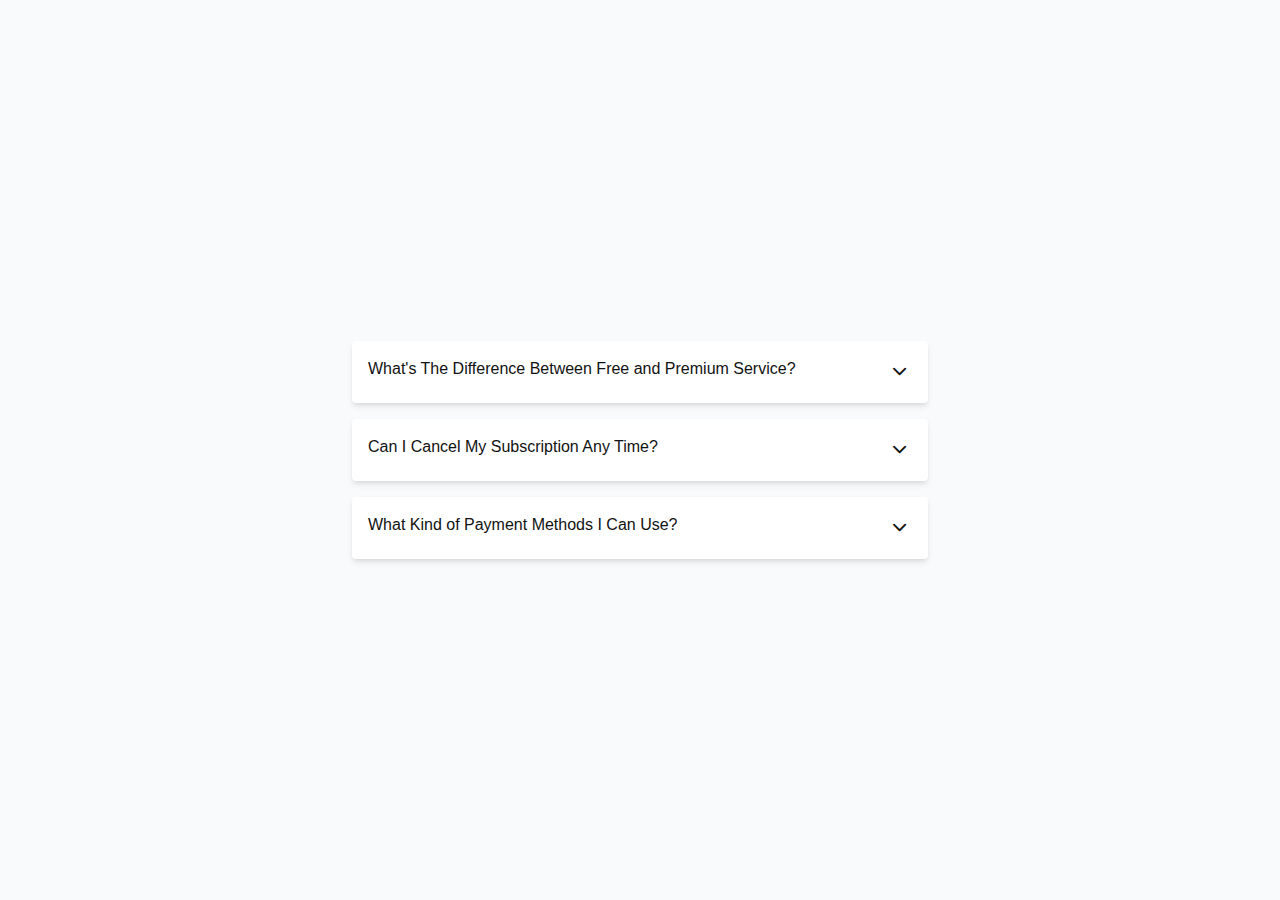
<file: accordion-menu/index.html>
<!DOCTYPE html>
<html lang="en">

   <head>
      <meta charset="UTF-8">
      <meta http-equiv="X-UA-Compatible" content="ie=edge">
      <meta name="viewport" content="width=device-width, initial-scale=1.0">
      <meta name="author" content="Syahrizaldev">
      <title>Accordion Menu - JavaScript Mini Projects</title>
      <link rel="shortcut icon" href="./icons/favicon.ico">
      <link rel="stylesheet" type="text/css" href="./css/reset.min.css">
      <link rel="stylesheet" type="text/css" href="./css/style.min.css">
      <link rel="stylesheet" type="text/css" href="./css/ionicons.min.css">
   </head>

   <body>
      <main class="main">
         <div class="container">
            <div class="accordion">
               <div class="accordion-item">
                  <div class="header">
                     <span class="question">What's The Difference Between Free and Premium Service?</span>
                     <span class="chevron"><i class="ion ion-ios-arrow-down"></i></span>
                  </div>
                  <div class="inners">
                     Lorem ipsum dolor sit amet consectetur, adipisicing elit. Quae repellendus est praesentium iure
                     illo ducimus exercitationem veritatis quos deserunt corrupti sint tenetur alias velit dicta, itaque
                     magni vitae esse blanditiis.
                  </div>
               </div>
               <div class="accordion-item">
                  <div class="header">
                     <span class="question">Can I Cancel My Subscription Any Time?</span>
                     <span class="chevron"><i class="ion ion-ios-arrow-down"></i></span>
                  </div>
                  <div class="inners">
                     Lorem ipsum dolor sit amet consectetur adipisicing elit. Corrupti assumenda voluptatum eaque
                     quisquam consectetur non. Hic officia cum, quos aperiam, culpa et deleniti sit eaque rem illo
                     animi. Molestiae, corrupti.
                  </div>
               </div>
               <div class="accordion-item">
                  <div class="header">
                     <span class="question">What Kind of Payment Methods I Can Use?</span>
                     <span class="chevron"><i class="ion ion-ios-arrow-down"></i></span>
                  </div>
                  <div class="inners">
                     Lorem, ipsum dolor sit amet consectetur adipisicing elit. Cumque praesentium dolorum ut quas, vel
                     consequuntur aperiam ad, eum velit illo illum culpa est nobis quisquam autem quam repellat
                     laudantium fugiat.
                  </div>
               </div>
            </div>
         </div>
      </main>


      <script src="./js/script.js" defer></script>
   </body>

</html>
</file>
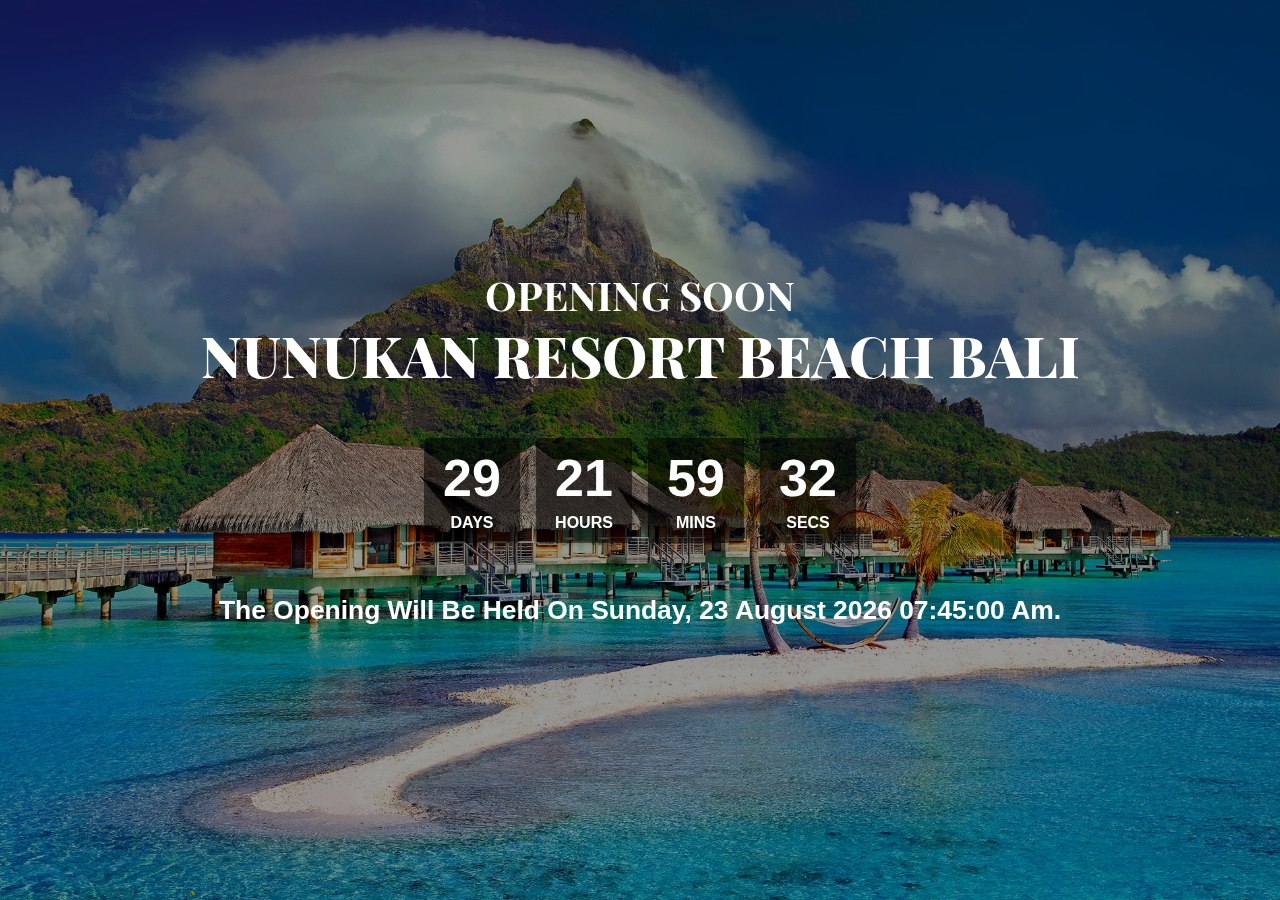
<file: countdown-timer/index.html>
<!DOCTYPE html>
<html lang="en">

   <head>
      <meta charset="UTF-8">
      <meta http-equiv="X-UA-Compatible" content="ie=edge">
      <meta name="viewport" content="width=device-width, initial-scale=1.0">
      <meta name="author" content="Syahrizaldev">
      <title>Countdown Timer - JavaScript Mini Projects</title>
      <link rel="shortcut icon" href="./icons/favicon.ico">
      <link rel="stylesheet" type="text/css" href="./css/reset.min.css">
      <link rel="stylesheet" type="text/css" href="./css/style.min.css">
      <link rel="stylesheet" type="text/css" href="./css/ionicons.min.css">
   </head>

   <body>
      <header class="header">
         <div class="container">
            <section class="wrapper">
               <div class="details">
                  <h1 class="tagline">
                     <span class="tagline-medium">OPENING SOON</span>
                     <span class="tagline-larges">NUNUKAN RESORT BEACH BALI</span>
                  </h1>
                  <div class="counter" id="counter">
                     <div class="counter-control">
                        <h3 class="timer" id="days">00</h3>
                        <span>Days</span>
                     </div>
                     <div class="counter-control">
                        <h3 class="timer" id="hours">00</h3>
                        <span>Hours</span>
                     </div>
                     <div class="counter-control">
                        <h3 class="timer" id="minutes">00</h3>
                        <span>Mins</span>
                     </div>
                     <div class="counter-control">
                        <h3 class="timer" id="seconds">00</h3>
                        <span>Secs</span>
                     </div>
                  </div>
                  <h1 class="tagline-normal" id="opening">
                     The Opening will be Held on Saturday, 12 October 2020 08:00 am.
                  </h1>
               </div>
            </section>
         </div>
      </header>


      <script src="./js/script.js" defer></script>
   </body>

</html>
</file>
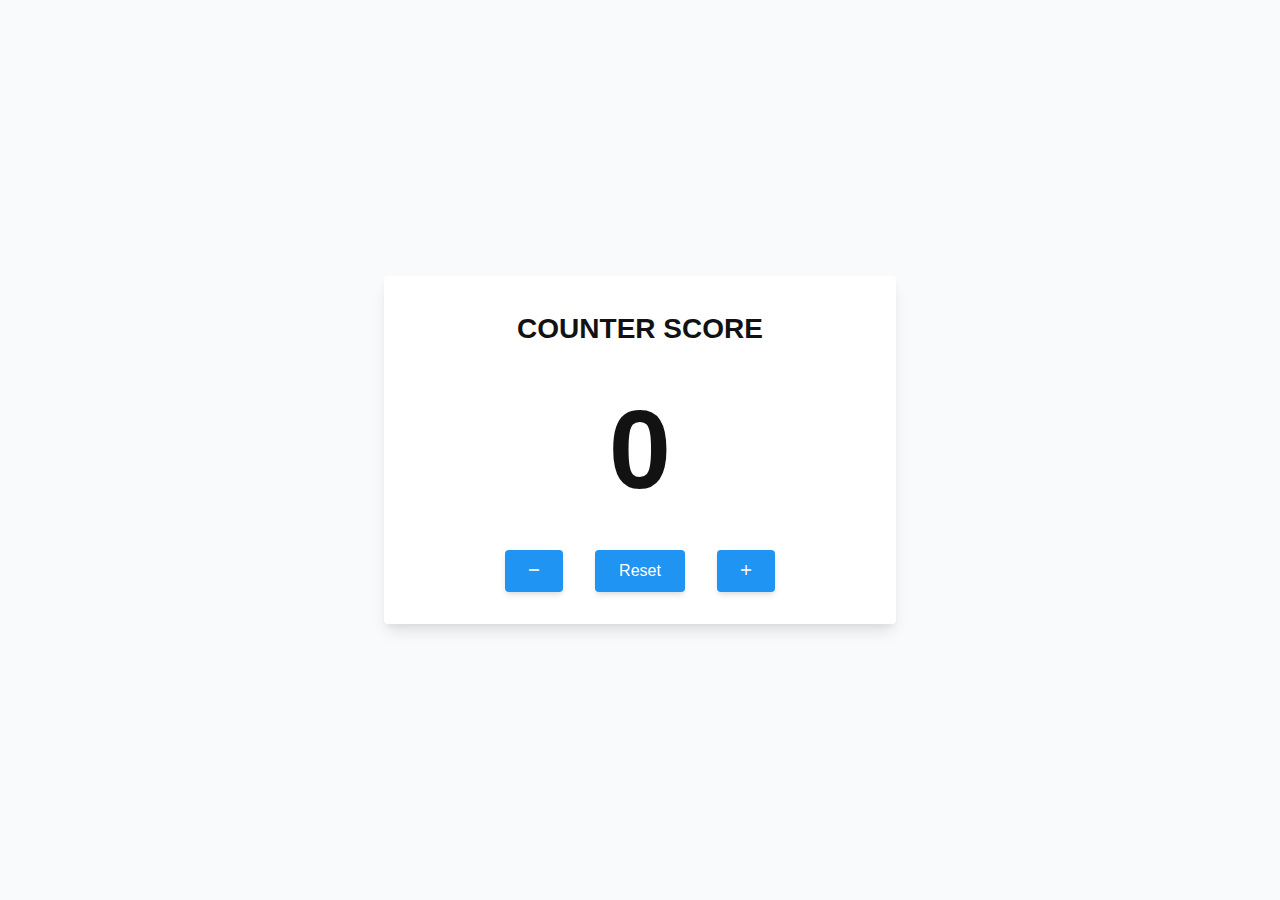
<file: counter-score/index.html>
<!DOCTYPE html>
<html lang="en">

   <head>
      <meta charset="UTF-8">
      <meta http-equiv="X-UA-Compatible" content="ie=edge">
      <meta name="viewport" content="width=device-width, initial-scale=1.0">
      <meta name="author" content="Syahrizaldev">
      <title>Counter Score - JavaScript Mini Projects</title>
      <link rel="shortcut icon" href="./icons/favicon.ico">
      <link rel="stylesheet" type="text/css" href="./css/reset.min.css">
      <link rel="stylesheet" type="text/css" href="./css/style.min.css">
      <link rel="stylesheet" type="text/css" href="./css/ionicons.min.css">
   </head>

   <body>
      <main class="main">
         <div class="container">
            <div class="counter">
               <h1 class="title">Counter Score</h1>
               <div class="values">0</div>
               <div class="action">
                  <button type="button" class="button decrease"><i class="ion ion-md-remove"></i></button>
                  <button type="button" class="button reset">Reset</button>
                  <button type="button" class="button increase"><i class="ion ion-md-add"></i></button>
               </div>
            </div>
         </div>
      </main>


      <script src="./js/script.js" defer></script>
   </body>

</html>
</file>
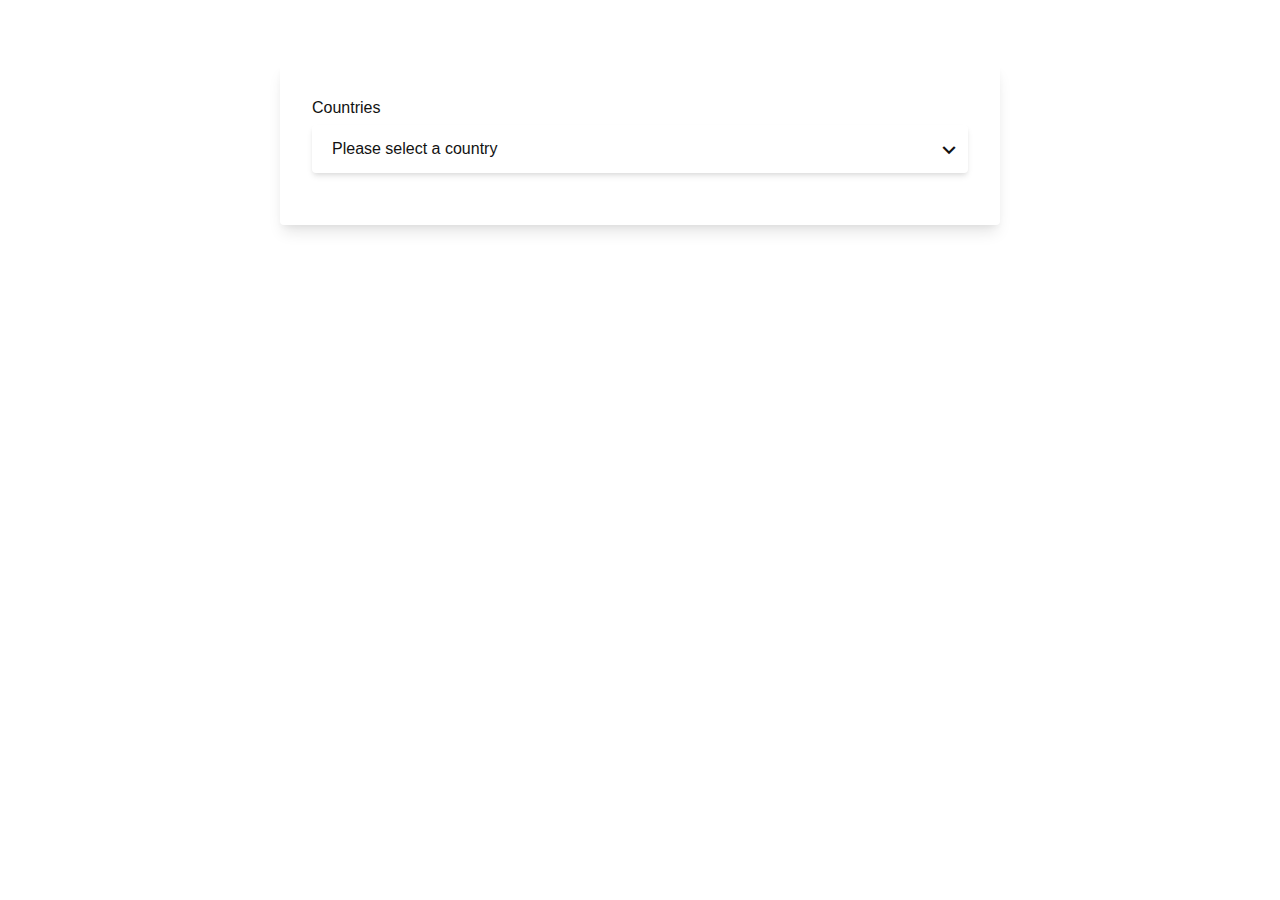
<file: custom-select/index.html>
<!DOCTYPE html>
<html lang="en">

  <head>
    <meta charset="UTF-8">
    <meta http-equiv="X-UA-Compatible" content="ie=edge">
    <meta name="viewport" content="width=device-width, initial-scale=1.0">
    <meta name="author" content="Syahrizaldev">
    <title>Custom Select Box - JavaScript Mini Projects</title>
    <link rel="shortcut icon" type="image/x-icon" href="./icons/favicon.ico">
    <link rel="stylesheet" type="text/css" href="./css/reset.min.css">
    <link rel="stylesheet" type="text/css" href="./css/style.min.css">
    <link rel="stylesheet" type="text/css" href="./css/material.min.css">
  </head>

  <body>
    <main class="main">
      <div class="container">
        <section class="wrapper">
          <form name="form" class="form">
            <div class="input-control">
              <label for="country" class="input-label">Countries</label>
              <select name="country" id="country" data-dropdown>
                <option value="">Please select a country</option>
                <option value="Afghanistan">Afghanistan</option>
                <option value="Albania">Albania</option>
                <option value="Algeria">Algeria</option>
                <option value="American Samoa">American Samoa</option>
                <option value="Andorra">Andorra</option>
                <option value="Angola">Angola</option>
                <option value="Anguilla">Anguilla</option>
                <option value="Antigua & Barbuda">Antigua & Barbuda</option>
                <option value="Argentina">Argentina</option>
                <option value="Armenia">Armenia</option>
                <option value="Aruba">Aruba</option>
                <option value="Australia">Australia</option>
                <option value="Austria">Austria</option>
                <option value="Azerbaijan">Azerbaijan</option>
                <option value="Bahamas">Bahamas</option>
                <option value="Bahrain">Bahrain</option>
                <option value="Bangladesh">Bangladesh</option>
                <option value="Barbados">Barbados</option>
                <option value="Belarus">Belarus</option>
                <option value="Belgium">Belgium</option>
                <option value="Belize">Belize</option>
                <option value="Benin">Benin</option>
                <option value="Bermuda">Bermuda</option>
                <option value="Bhutan">Bhutan</option>
                <option value="Bolivia">Bolivia</option>
                <option value="Bonaire">Bonaire</option>
                <option value="Bosnia & Herzegovina">Bosnia & Herzegovina</option>
                <option value="Botswana">Botswana</option>
                <option value="Brazil">Brazil</option>
                <option value="British Indian Ocean Ter">British Indian Ocean Ter</option>
                <option value="Brunei">Brunei</option>
                <option value="Bulgaria">Bulgaria</option>
                <option value="Burundi">Burundi</option>
                <option value="Cambodia">Cambodia</option>
                <option value="Cameroon">Cameroon</option>
                <option value="Canada">Canada</option>
                <option value="Canary Islands">Canary Islands</option>
                <option value="Cape Verde">Cape Verde</option>
                <option value="Cayman Islands">Cayman Islands</option>
                <option value="Central African Republic">Central African Republic</option>
                <option value="Chad">Chad</option>
                <option value="Channel Islands">Channel Islands</option>
                <option value="Chile">Chile</option>
                <option value="China">China</option>
                <option value="Christmas Island">Christmas Island</option>
                <option value="Cocos Island">Cocos Island</option>
                <option value="Colombia">Colombia</option>
                <option value="Comoros">Comoros</option>
                <option value="Congo">Congo</option>
                <option value="Cook Islands">Cook Islands</option>
                <option value="Costa Rica">Costa Rica</option>
                <option value="Croatia">Croatia</option>
                <option value="Cuba">Cuba</option>
                <option value="Curacao">Curacao</option>
                <option value="Cyprus">Cyprus</option>
                <option value="Czech Republic">Czech Republic</option>
                <option value="Denmark">Denmark</option>
                <option value="Djibouti">Djibouti</option>
                <option value="Dominica">Dominica</option>
                <option value="Dominican Republic">Dominican Republic</option>
                <option value="East Timor">East Timor</option>
                <option value="Ecuador">Ecuador</option>
                <option value="Egypt">Egypt</option>
                <option value="El Salvador">El Salvador</option>
                <option value="Equatorial Guinea">Equatorial Guinea</option>
                <option value="Eritrea">Eritrea</option>
                <option value="Estonia">Estonia</option>
                <option value="Ethiopia">Ethiopia</option>
                <option value="Falkland Islands">Falkland Islands</option>
                <option value="Faroe Islands">Faroe Islands</option>
                <option value="Fiji">Fiji</option>
                <option value="Finland">Finland</option>
                <option value="France">France</option>
                <option value="French Guiana">French Guiana</option>
                <option value="French Polynesia">French Polynesia</option>
                <option value="French Southern Ter">French Southern Ter</option>
                <option value="Gabon">Gabon</option>
                <option value="Gambia">Gambia</option>
                <option value="Georgia">Georgia</option>
                <option value="Germany">Germany</option>
                <option value="Ghana">Ghana</option>
                <option value="Gibraltar">Gibraltar</option>
                <option value="Great Britain">Great Britain</option>
                <option value="Greece">Greece</option>
                <option value="Greenland">Greenland</option>
                <option value="Grenada">Grenada</option>
                <option value="Guadeloupe">Guadeloupe</option>
                <option value="Guam">Guam</option>
                <option value="Guatemala">Guatemala</option>
                <option value="Guinea">Guinea</option>
                <option value="Guyana">Guyana</option>
                <option value="Haiti">Haiti</option>
                <option value="Hawaii">Hawaii</option>
                <option value="Honduras">Honduras</option>
                <option value="Hong Kong">Hong Kong</option>
                <option value="Hungary">Hungary</option>
                <option value="Iceland">Iceland</option>
                <option value="Indonesia">Indonesia</option>
                <option value="India">India</option>
                <option value="Iran">Iran</option>
                <option value="Iraq">Iraq</option>
                <option value="Ireland">Ireland</option>
                <option value="Isle of Man">Isle of Man</option>
                <option value="Israel">Israel</option>
                <option value="Italy">Italy</option>
                <option value="Jamaica">Jamaica</option>
                <option value="Japan">Japan</option>
                <option value="Jordan">Jordan</option>
                <option value="Kazakhstan">Kazakhstan</option>
                <option value="Kenya">Kenya</option>
                <option value="Kiribati">Kiribati</option>
                <option value="Korea North">Korea North</option>
                <option value="Korea South">Korea South</option>
                <option value="Kuwait">Kuwait</option>
                <option value="Kyrgyzstan">Kyrgyzstan</option>
                <option value="Laos">Laos</option>
                <option value="Latvia">Latvia</option>
                <option value="Lebanon">Lebanon</option>
                <option value="Lesotho">Lesotho</option>
                <option value="Liberia">Liberia</option>
                <option value="Libya">Libya</option>
                <option value="Liechtenstein">Liechtenstein</option>
                <option value="Lithuania">Lithuania</option>
                <option value="Luxembourg">Luxembourg</option>
                <option value="Macau">Macau</option>
                <option value="Macedonia">Macedonia</option>
                <option value="Madagascar">Madagascar</option>
                <option value="Malaysia">Malaysia</option>
                <option value="Malawi">Malawi</option>
                <option value="Maldives">Maldives</option>
                <option value="Mali">Mali</option>
                <option value="Malta">Malta</option>
                <option value="Marshall Islands">Marshall Islands</option>
                <option value="Martinique">Martinique</option>
                <option value="Mauritania">Mauritania</option>
                <option value="Mauritius">Mauritius</option>
                <option value="Mayotte">Mayotte</option>
                <option value="Mexico">Mexico</option>
                <option value="Midway Islands">Midway Islands</option>
                <option value="Moldova">Moldova</option>
                <option value="Monaco">Monaco</option>
                <option value="Mongolia">Mongolia</option>
                <option value="Montserrat">Montserrat</option>
                <option value="Morocco">Morocco</option>
                <option value="Mozambique">Mozambique</option>
                <option value="Myanmar">Myanmar</option>
                <option value="Namibia">Namibia</option>
                <option value="Nauru">Nauru</option>
                <option value="Nepal">Nepal</option>
                <option value="Netherland Antilles">Netherland Antilles</option>
                <option value="Netherlands">Netherlands (Holland, Europe)</option>
                <option value="Nevis">Nevis</option>
                <option value="New Caledonia">New Caledonia</option>
                <option value="New Zealand">New Zealand</option>
                <option value="Nicaragua">Nicaragua</option>
                <option value="Niger">Niger</option>
                <option value="Nigeria">Nigeria</option>
                <option value="Niue">Niue</option>
                <option value="Norfolk Island">Norfolk Island</option>
                <option value="Norway">Norway</option>
                <option value="Oman">Oman</option>
                <option value="Pakistan">Pakistan</option>
                <option value="Palau Island">Palau Island</option>
                <option value="Palestine">Palestine</option>
                <option value="Panama">Panama</option>
                <option value="Papua New Guinea">Papua New Guinea</option>
                <option value="Paraguay">Paraguay</option>
                <option value="Peru">Peru</option>
                <option value="Philippines">Philippines</option>
                <option value="Pitcairn Island">Pitcairn Island</option>
                <option value="Poland">Poland</option>
                <option value="Portugal">Portugal</option>
                <option value="Puerto Rico">Puerto Rico</option>
                <option value="Qatar">Qatar</option>
                <option value="Republic of Montenegro">Republic of Montenegro</option>
                <option value="Republic of Serbia">Republic of Serbia</option>
                <option value="Reunion">Reunion</option>
                <option value="Romania">Romania</option>
                <option value="Russia">Russia</option>
                <option value="Rwanda">Rwanda</option>
                <option value="St Barthelemy">St Barthelemy</option>
                <option value="St Eustatius">St Eustatius</option>
                <option value="St Helena">St Helena</option>
                <option value="St Kitts-Nevis">St Kitts-Nevis</option>
                <option value="St Lucia">St Lucia</option>
                <option value="St Maarten">St Maarten</option>
                <option value="St Pierre & Miquelon">St Pierre & Miquelon</option>
                <option value="St Vincent & Grenadines">St Vincent & Grenadines</option>
                <option value="Saipan">Saipan</option>
                <option value="Samoa">Samoa</option>
                <option value="Samoa American">Samoa American</option>
                <option value="Sao Tome & Principe">Sao Tome & Principe</option>
                <option value="Saudi Arabia">Saudi Arabia</option>
                <option value="Senegal">Senegal</option>
                <option value="Seychelles">Seychelles</option>
                <option value="Sierra Leone">Sierra Leone</option>
                <option value="Singapore">Singapore</option>
                <option value="Slovakia">Slovakia</option>
                <option value="Slovenia">Slovenia</option>
                <option value="Solomon Islands">Solomon Islands</option>
                <option value="Somalia">Somalia</option>
                <option value="South Africa">South Africa</option>
                <option value="Spain">Spain</option>
                <option value="Sri Lanka">Sri Lanka</option>
                <option value="Sudan">Sudan</option>
                <option value="Suriname">Suriname</option>
                <option value="Swaziland">Swaziland</option>
                <option value="Sweden">Sweden</option>
                <option value="Switzerland">Switzerland</option>
                <option value="Syria">Syria</option>
                <option value="Tahiti">Tahiti</option>
                <option value="Taiwan">Taiwan</option>
                <option value="Tajikistan">Tajikistan</option>
                <option value="Tanzania">Tanzania</option>
                <option value="Thailand">Thailand</option>
                <option value="Togo">Togo</option>
                <option value="Tonga">Tonga</option>
                <option value="Trinidad & Tobago">Trinidad & Tobago</option>
                <option value="Tunisia">Tunisia</option>
                <option value="Turkey">Turkey</option>
                <option value="Turkmenistan">Turkmenistan</option>
                <option value="Tuvalu">Tuvalu</option>
                <option value="Uganda">Uganda</option>
                <option value="United Kingdom">United Kingdom</option>
                <option value="Ukraine">Ukraine</option>
                <option value="United Arab Emirates">United Arab Emirates</option>
                <option value="United States of America">United States of America</option>
                <option value="Uruguay">Uruguay</option>
                <option value="Uzbekistan">Uzbekistan</option>
                <option value="Vanuatu">Vanuatu</option>
                <option value="Vatican City State">Vatican City State</option>
                <option value="Venezuela">Venezuela</option>
                <option value="Vietnam">Vietnam</option>
                <option value="Virgin Islands (Brit)">Virgin Islands (Brit)</option>
                <option value="Virgin Islands (USA)">Virgin Islands (USA)</option>
                <option value="Wake Island">Wake Island</option>
                <option value="Yemen">Yemen</option>
                <option value="Zaire">Zaire</option>
                <option value="Zambia">Zambia</option>
                <option value="Zimbabwe">Zimbabwe</option>
              </select>
            </div>
          </form>
        </section>
      </div>
    </main>


    <script src="./js/script.js.js" defer></script>
  </body>

</html>
</file>
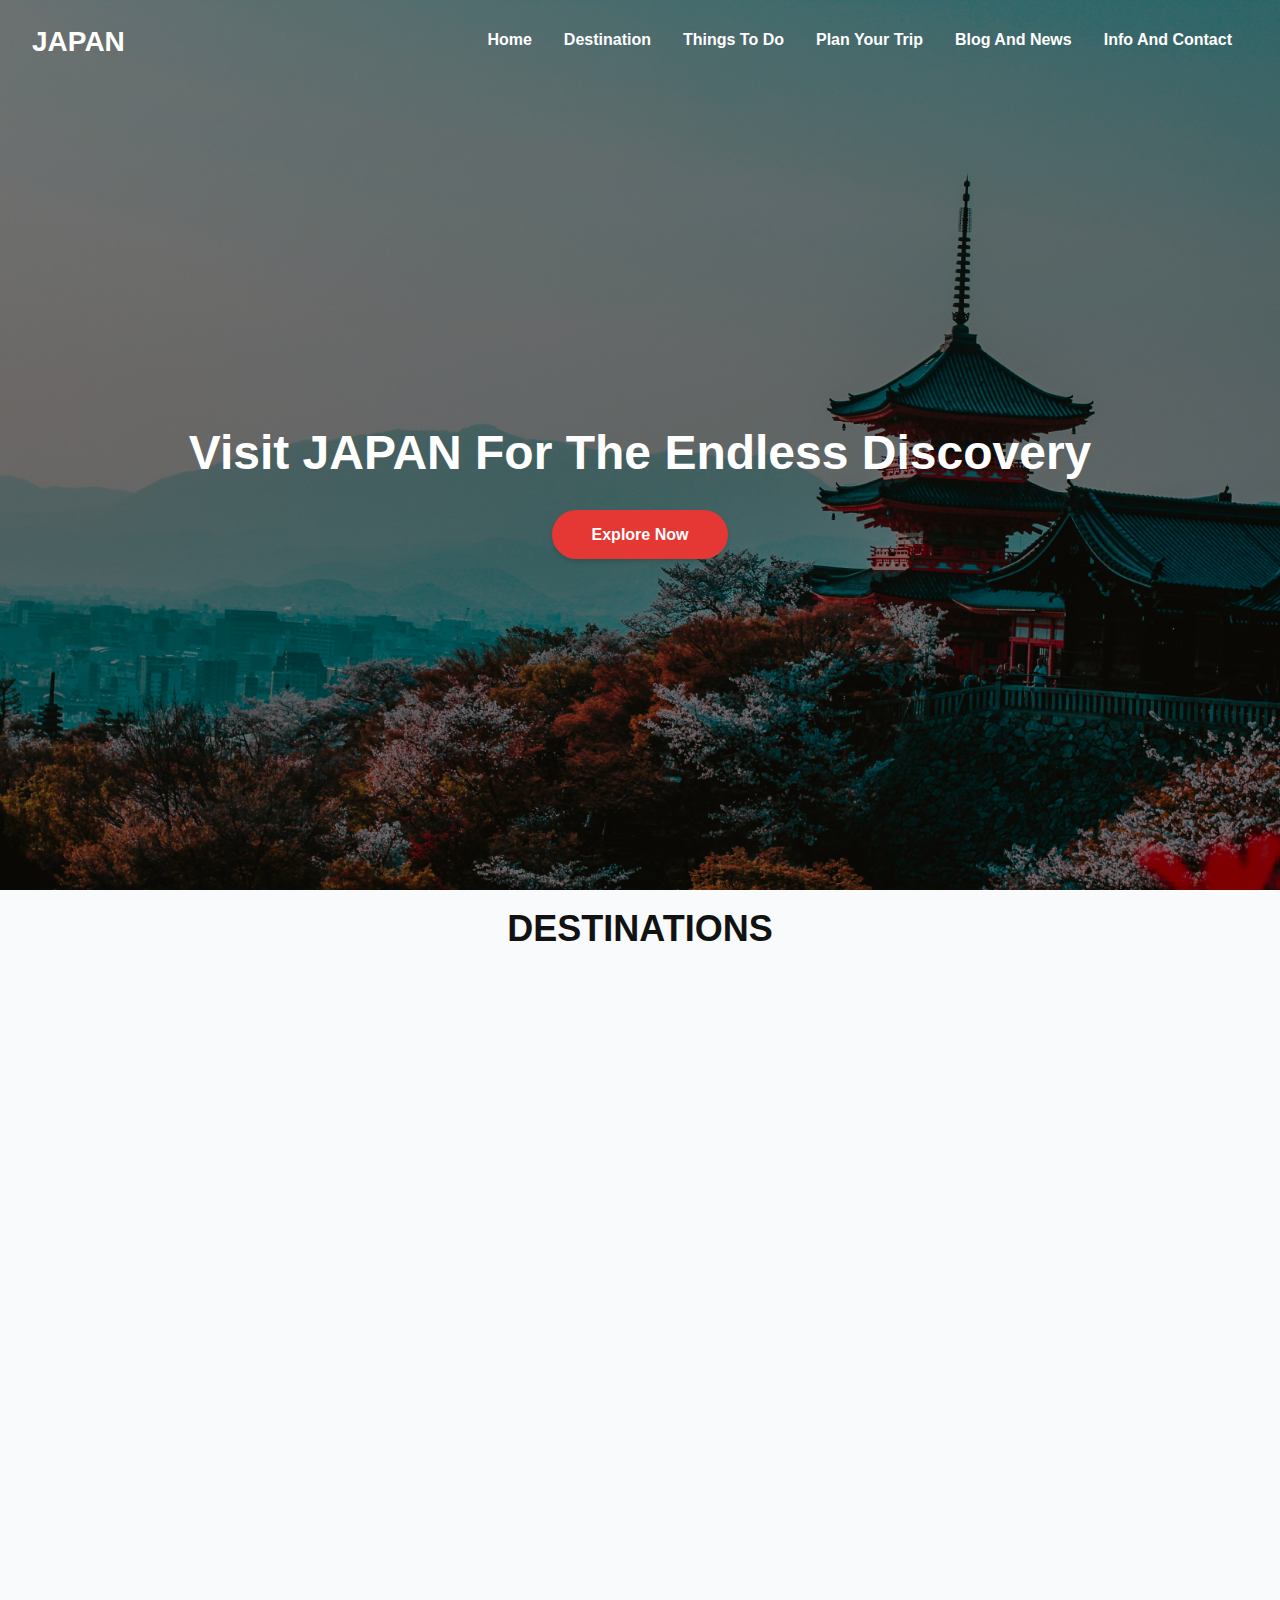
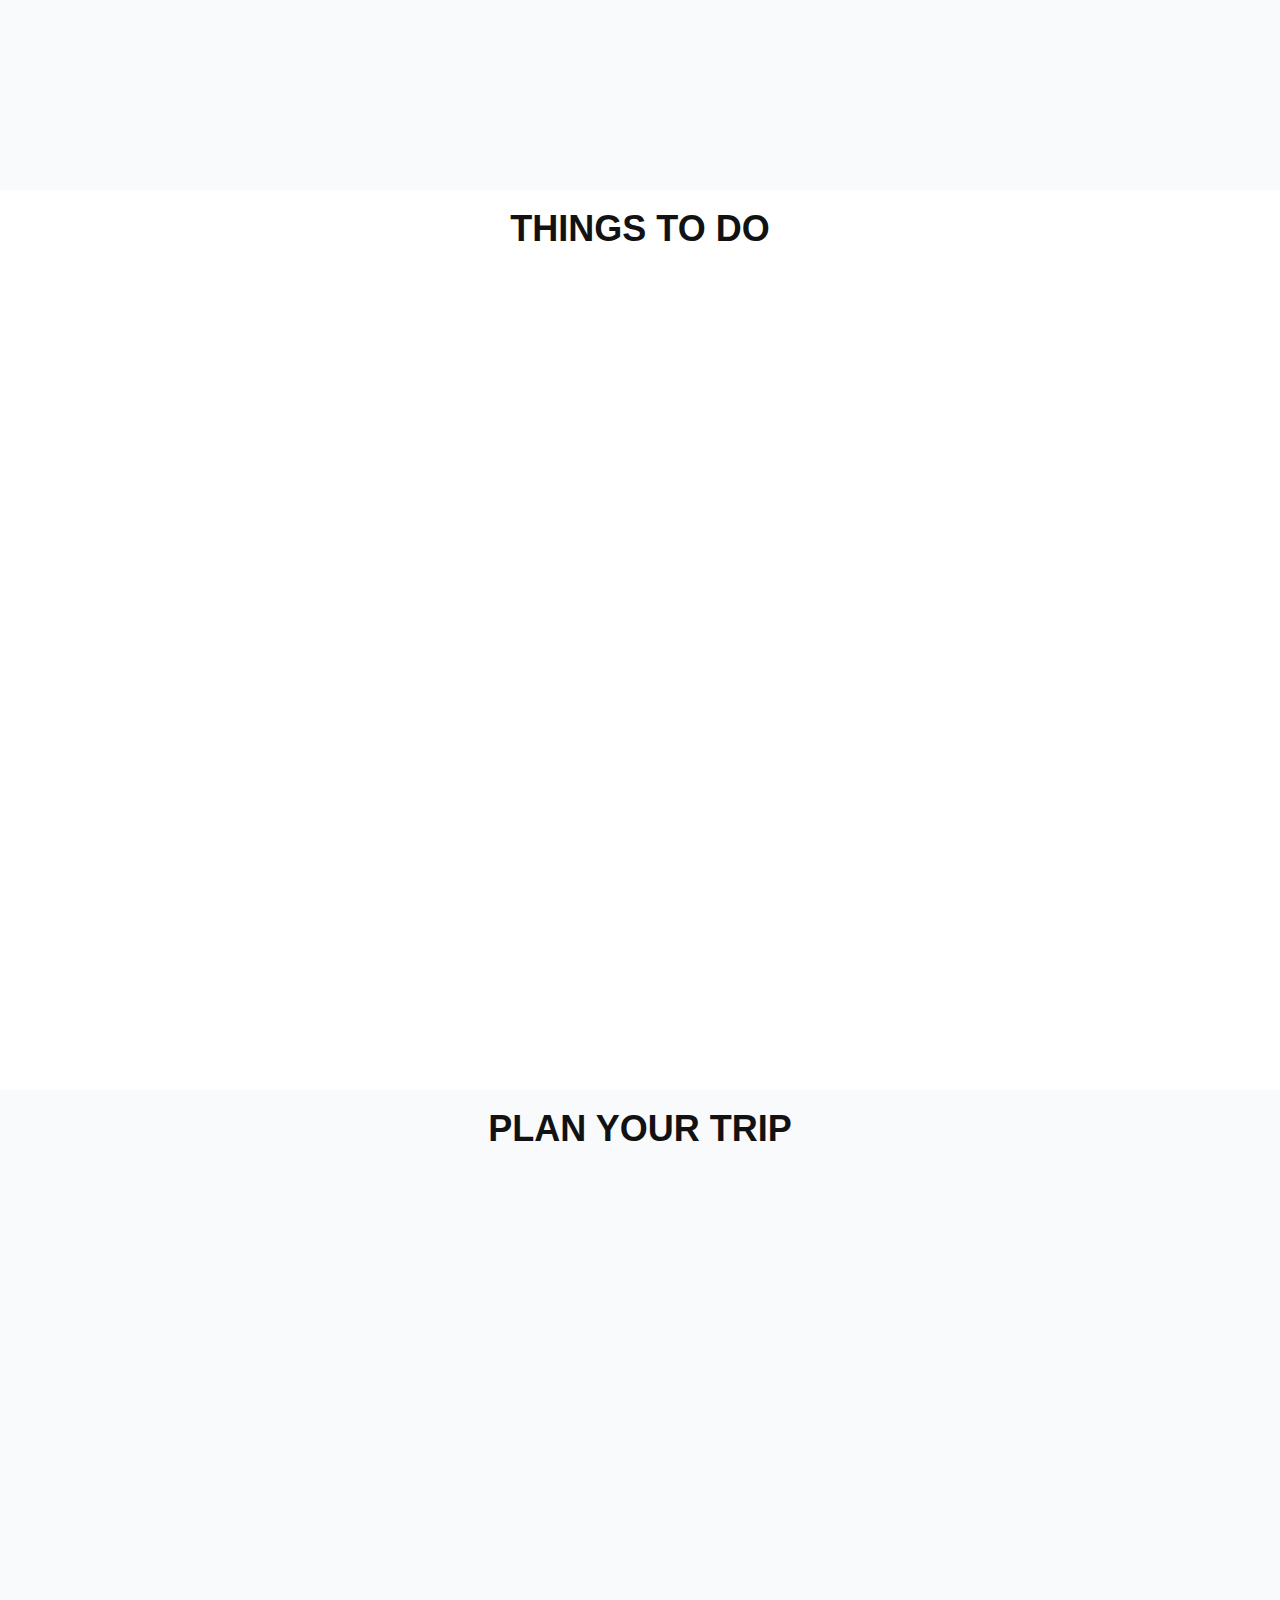
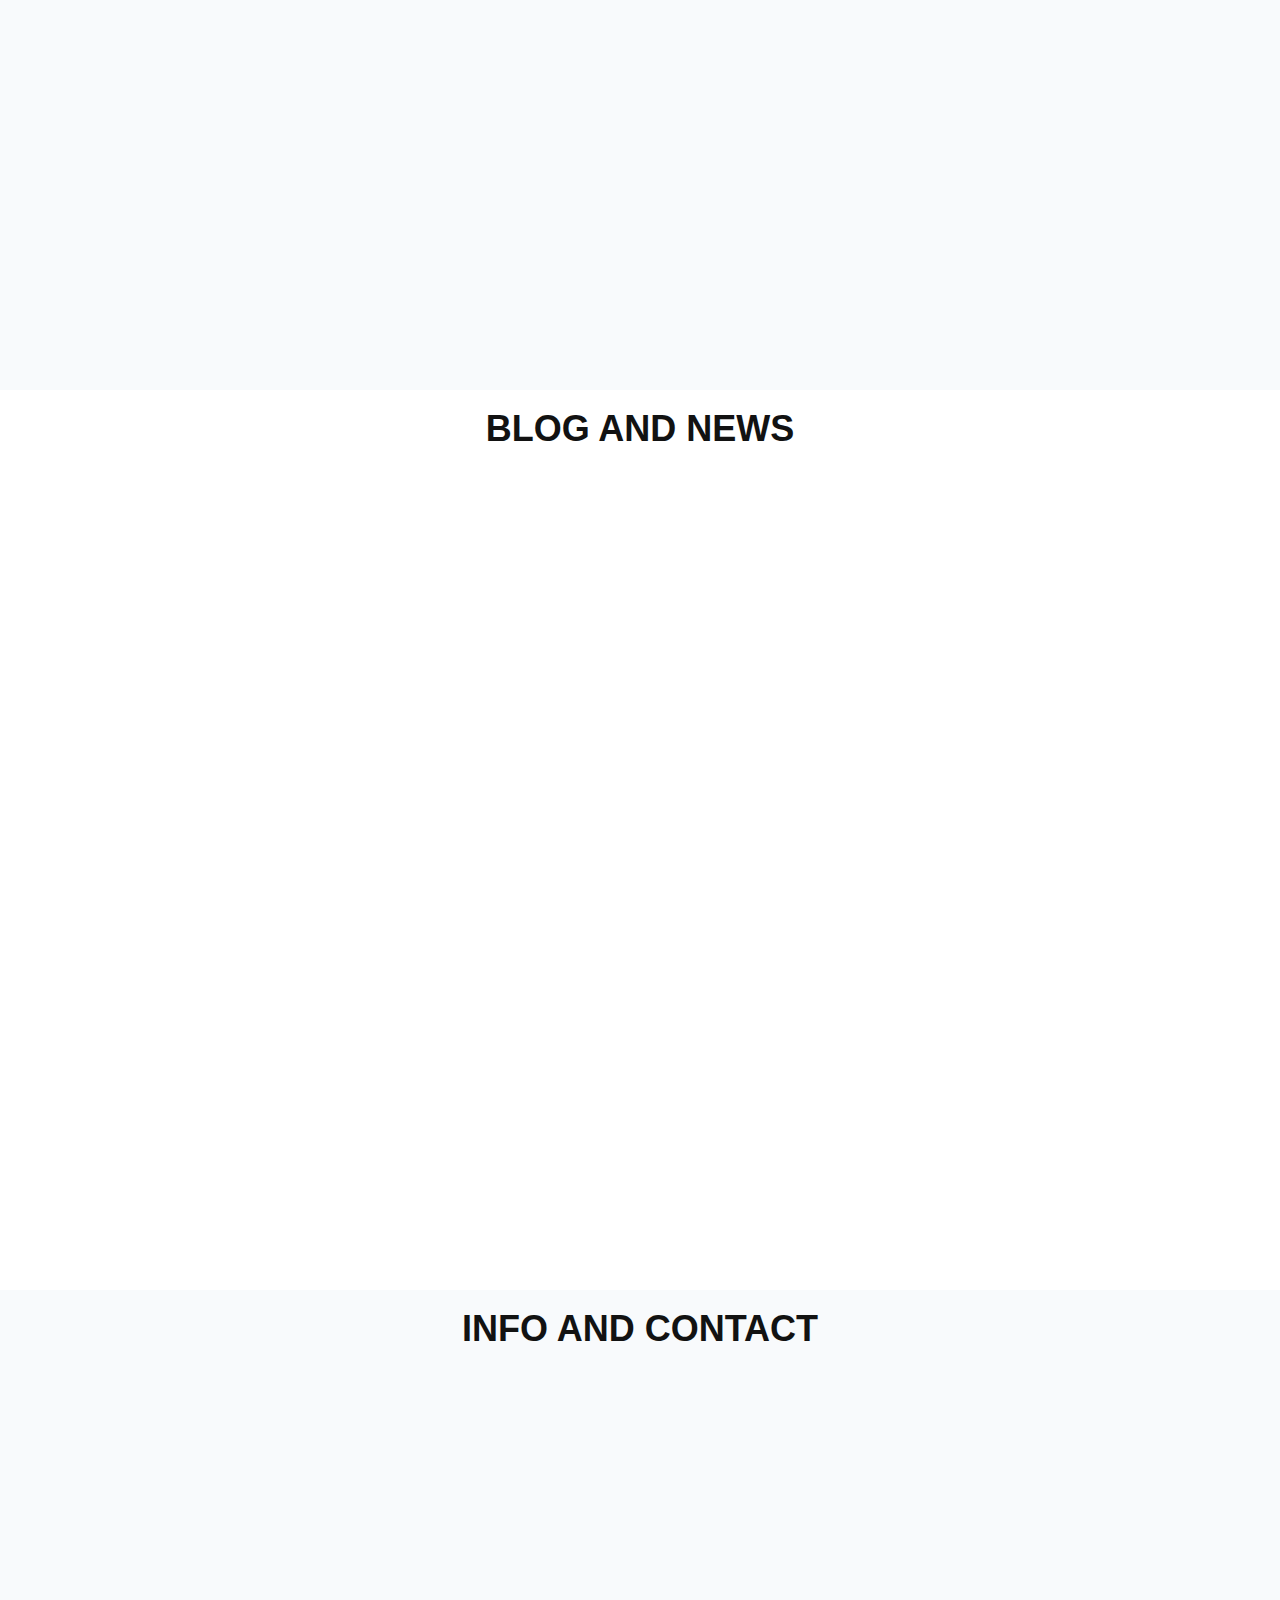
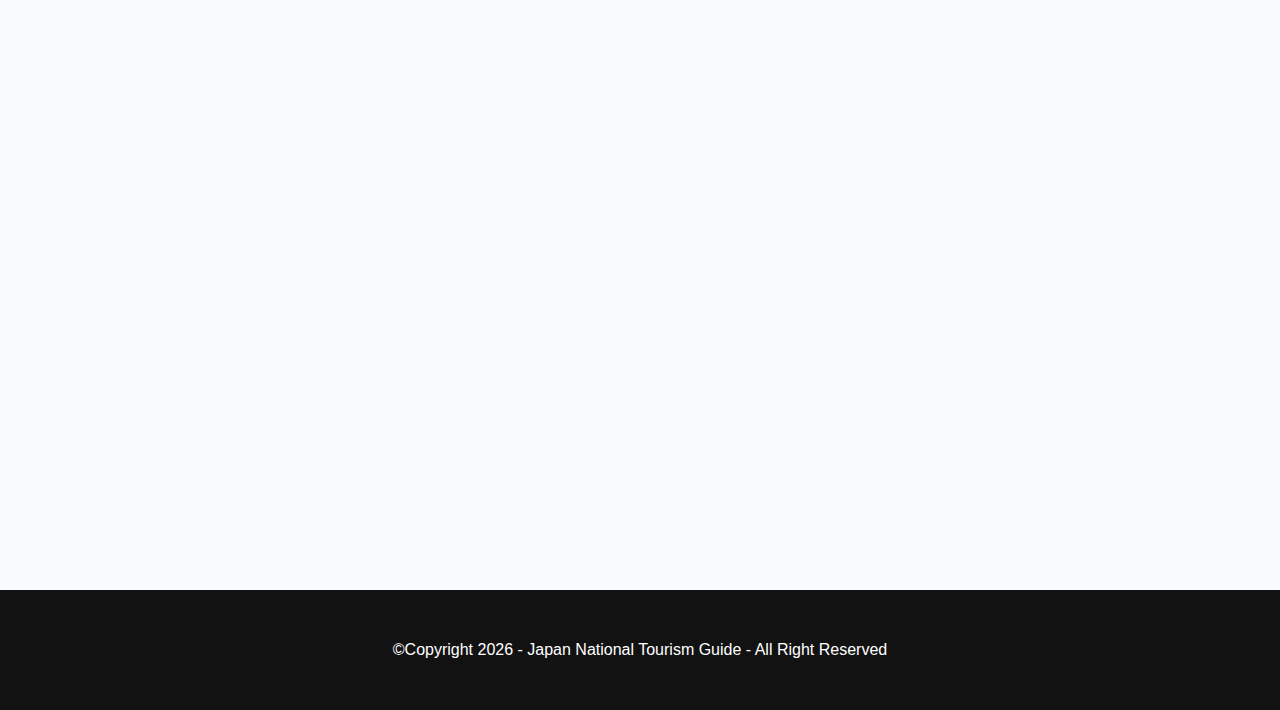
<file: fixed-scroll/index.html>
<!DOCTYPE html>
<html lang="en">

   <head>
      <meta charset="UTF-8">
      <meta http-equiv="X-UA-Compatible" content="ie=edge">
      <meta name="viewport" content="width=device-width, initial-scale=1.0">
      <meta name="author" content="Syahrizaldev">
      <title>Fixed Scroll - JavaScript Mini Projects</title>
      <link rel="shortcut icon" href="./icons/favicon.ico">
      <link rel="stylesheet" type="text/css" href="./css/reset.min.css">
      <link rel="stylesheet" type="text/css" href="./css/style.min.css">
      <link rel="stylesheet" type="text/css" href="./css/ionicons.min.css">
   </head>

   <body>
      <!-- Header -->
      <header class="header" id="section-1">
         <nav class="navbar" id="navbar">
            <div class="navbrand">
               <h1><a href="./index.html" class="brand">Japan</a></h1>
               <div class="burger" id="burger">
                  <img src="./img/burger-opened.svg" class="burger-opened" alt="burger-opened">
                  <img src="./img/burger-closed.svg" class="burger-closed" alt="burger-closed">
               </div>
            </div>
            <div class="navmenu" id="navmenu">
               <ul class="menu">
                  <li class="menu-item"><a class="menu-link scroll" href="#section-1">Home</a></li>
                  <li class="menu-item"><a class="menu-link scroll" href="#section-2">Destination</a></li>
                  <li class="menu-item"><a class="menu-link scroll" href="#section-3">Things To Do</a></li>
                  <li class="menu-item"><a class="menu-link scroll" href="#section-4">Plan Your Trip</a></li>
                  <li class="menu-item"><a class="menu-link scroll" href="#section-5">Blog and News</a></li>
                  <li class="menu-item"><a class="menu-link scroll" href="#section-6">Info and Contact</a></li>
               </ul>
            </div>
         </nav>
         <section class="banner">
            <div class="container">
               <h1 class="title title-tagline">Visit JAPAN For The Endless Discovery</h1>
               <button type="button"><a href="./index.html" class="btn btn-rounded">Explore Now</a></button>
            </div>
         </section>
      </header>

      <!-- Main -->
      <main class="main">
         <section class="section" id="section-2">
            <div class="container">
               <h1 class="title title-large">Destinations</h1>
            </div>
         </section>
         <section class="section" id="section-3">
            <div class="container">
               <h1 class="title title-large">Things To Do</h1>
            </div>
         </section>
         <section class="section" id="section-4">
            <div class="container">
               <h1 class="title title-large">Plan Your Trip</h1>
            </div>
         </section>
         <section class="section" id="section-5">
            <div class="container">
               <h1 class="title title-large">Blog and News</h1>
            </div>
         </section>
         <section class="section" id="section-6">
            <div class="container">
               <h1 class="title title-large">Info and Contact</h1>
            </div>
         </section>
      </main>

      <!-- Footer -->
      <footer class="footer">
         <div class="container">
            <div class="attribution">
               &copy;copyright <span class="years"></span> - Japan National Tourism Guide - All Right Reserved
            </div>
            <div class="toplink">
               <a href="#section-1" class="toplink-icon scroll">
                  <i class="ion ion-ios-arrow-up"></i>
               </a>
            </div>
         </div>
      </footer>


      <script src="./js/script.js" defer></script>
   </body>

</html>
</file>
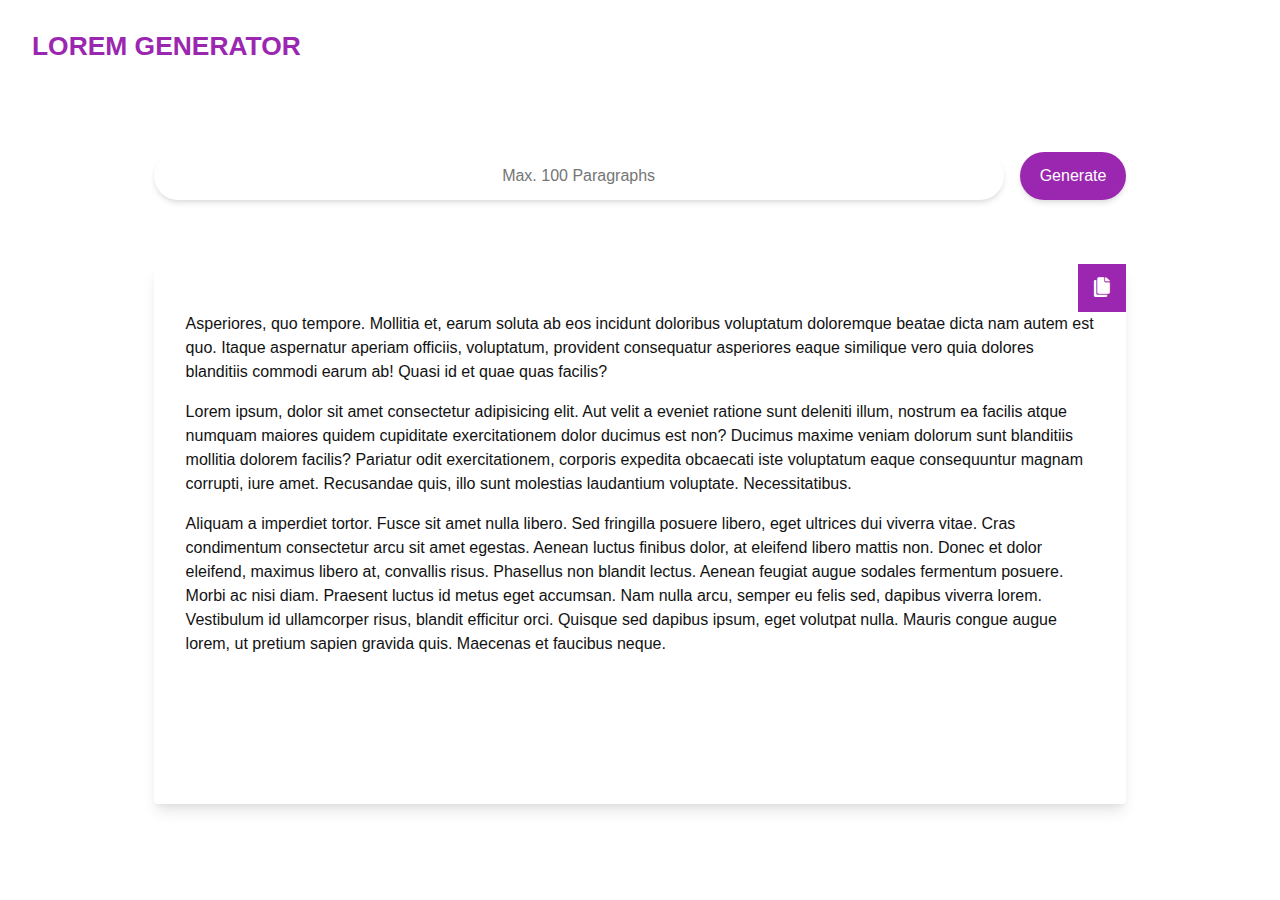
<file: lorem-ipsum/index.html>
<!DOCTYPE html>
<html lang="en">

   <head>
      <meta charset="UTF-8">
      <meta http-equiv="X-UA-Compatible" content="ie=edge">
      <meta name="viewport" content="width=device-width, initial-scale=1.0">
      <meta name="author" content="Syahrizaldev">
      <title>Lorem Generator - JavaScript Mini Projects</title>
      <link rel="shortcut icon" type="image/x-icon" href="./icons/favicon.ico">
      <link rel="stylesheet" type="text/css" href="./css/reset.min.css">
      <link rel="stylesheet" type="text/css" href="./css/style.min.css">
      <link rel="stylesheet" type="text/css" href="./css/ionicons.min.css">
   </head>

   <body>
      <header class="header">
         <div class="container">
            <nav class="navbar">
               <h1><a href="./index.html" class="brand">Lorem Generator</a></h1>
            </nav>
         </div>
      </header>
      <main class="main">
         <div class="container">
            <section class="section">
               <form name="generate" id="generate" class="form">
                  <div class="input-control">
                     <label for="loremtext" class="input-label" hidden>Paragraphs</label>
                     <input type="number" name="loremtext" id="loremtext" class="input-field" min="1" max="100"
                        placeholder="Max. 100 Paragraphs" autofocus>
                     <input type="submit" name="submit" class="btn btn-rounded" value="Generate">
                  </div>
               </form>
            </section>
            <section class="wrapper card">
               <button type="button" class="copied" title="Copy Texts"><i class="ion ion-ios-copy"></i></button>
               <div id="results">
                  <p class="paragraph">
                     Asperiores, quo tempore. Mollitia et, earum soluta ab eos incidunt doloribus voluptatum doloremque
                     beatae dicta nam autem est quo. Itaque aspernatur aperiam officiis, voluptatum, provident
                     consequatur asperiores eaque similique vero quia dolores blanditiis commodi earum ab! Quasi id et
                     quae quas facilis?
                  </p>
                  <p class="paragraph">
                     Lorem ipsum, dolor sit amet consectetur adipisicing elit. Aut velit a eveniet ratione sunt deleniti
                     illum, nostrum ea facilis atque numquam maiores quidem cupiditate exercitationem dolor ducimus est
                     non? Ducimus maxime veniam dolorum sunt blanditiis mollitia dolorem facilis? Pariatur odit
                     exercitationem, corporis expedita obcaecati iste voluptatum eaque consequuntur magnam corrupti,
                     iure amet. Recusandae quis, illo sunt molestias laudantium voluptate. Necessitatibus.
                  </p>
                  <p class="paragraph">
                     Aliquam a imperdiet tortor. Fusce sit amet nulla libero. Sed fringilla posuere libero, eget
                     ultrices dui viverra vitae. Cras condimentum consectetur arcu sit amet egestas. Aenean luctus
                     finibus dolor, at eleifend libero mattis non. Donec et dolor eleifend, maximus libero at, convallis
                     risus. Phasellus non blandit lectus. Aenean feugiat augue sodales fermentum posuere. Morbi ac nisi
                     diam. Praesent luctus id metus eget accumsan. Nam nulla arcu, semper eu felis sed, dapibus viverra
                     lorem. Vestibulum id ullamcorper risus, blandit efficitur orci. Quisque sed dapibus ipsum, eget
                     volutpat nulla. Mauris congue augue lorem, ut pretium sapien gravida quis. Maecenas et faucibus
                     neque.
                  </p>
               </div>
            </section>
         </div>
      </main>


      <script src="./js/script.js" defer></script>
   </body>

</html>
</file>
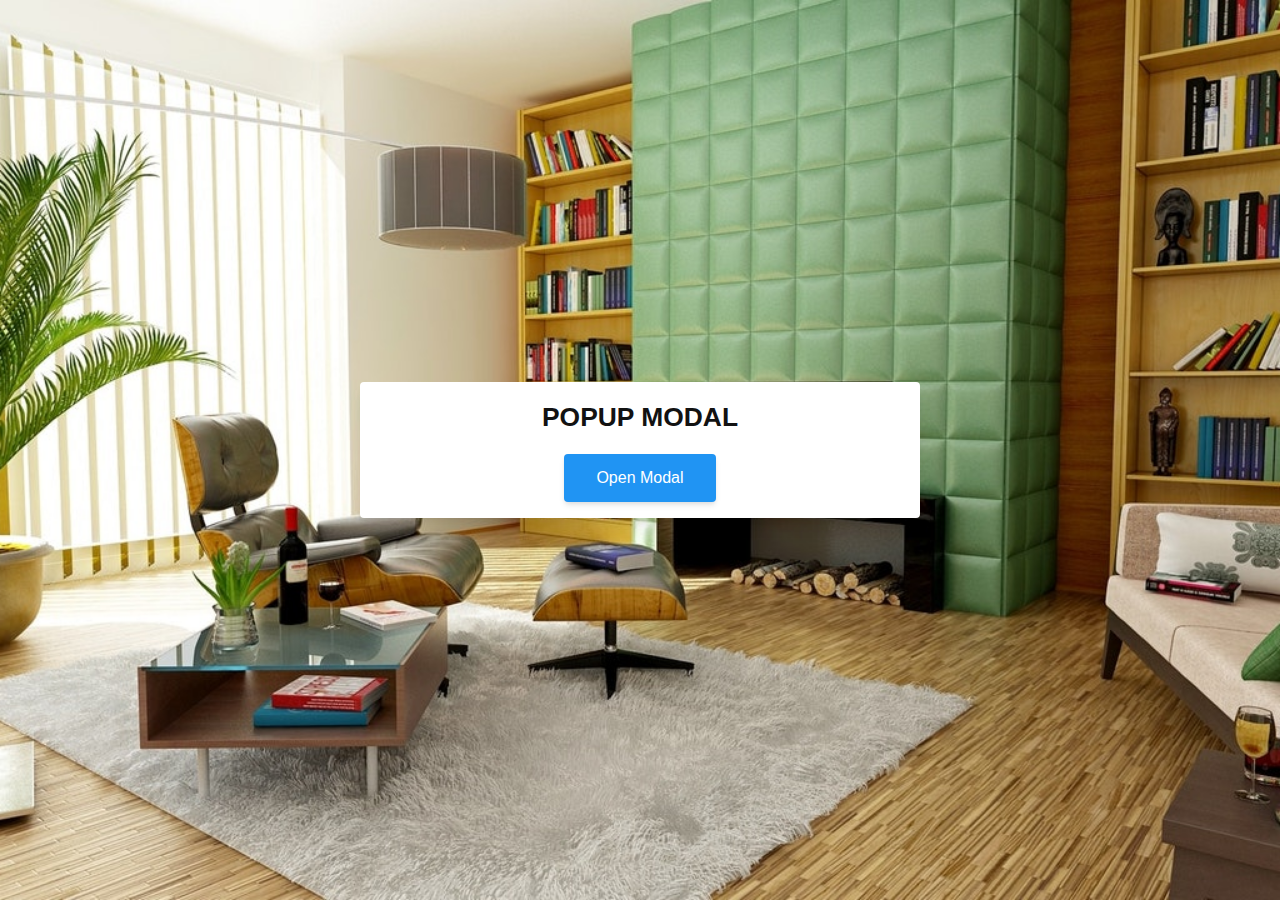
<file: modal-popup/index.html>
<!DOCTYPE html>
<html lang="en">

   <head>
      <meta charset="UTF-8">
      <meta http-equiv="X-UA-Compatible" content="ie=edge">
      <meta name="viewport" content="width=device-width, initial-scale=1.0">
      <meta name="author" content="Syahrizaldev">
      <title>Popup Modal - JavaScript Mini Projects</title>
      <link rel="shortcut icon" href="./icons/favicon.ico">
      <link rel="stylesheet" type="text/css" href="./css/reset.min.css">
      <link rel="stylesheet" type="text/css" href="./css/style.min.css">
      <link rel="stylesheet" type="text/css" href="./css/ionicons.min.css">
   </head>

   <body>
      <main class="main">
         <div class="container">
            <section class="wrapper">
               <h1 class="title title-medium">Popup Modal</h1>
               <button type="button" class="btn btn-primary modal-open">Open Modal</button>
            </section>
            <!-- Modal -->
            <div class="modal">
               <div class="modal-overlay">
                  <div class="modal-content">
                     <button type="button" class="modal-close"><i class="ion ion-md-close"></i></button>
                     <h1 class="title title-medium">Modal Title</h1>
                     <p class="paragraph">
                        Lorem ipsum dolor sit amet consectetur adipisicing elit. Iure magni fugiat beatae, nihil
                        asperiores vero atque debitis nemo. Corrupti aspernatur nam sint incidunt animi facere magnam ad
                        tempora architecto minima.
                     </p>
                     <p class="paragraph">
                        Lorem, ipsum dolor sit amet consectetur adipisicing elit. Impedit voluptas laudantium quo animi,
                        neque ipsam nisi accusamus consequuntur quidem voluptatibus?
                     </p>
                  </div>
               </div>
            </div>
         </div>
      </main>


      <script src="./js/script.js" defer></script>
   </body>

</html>
</file>
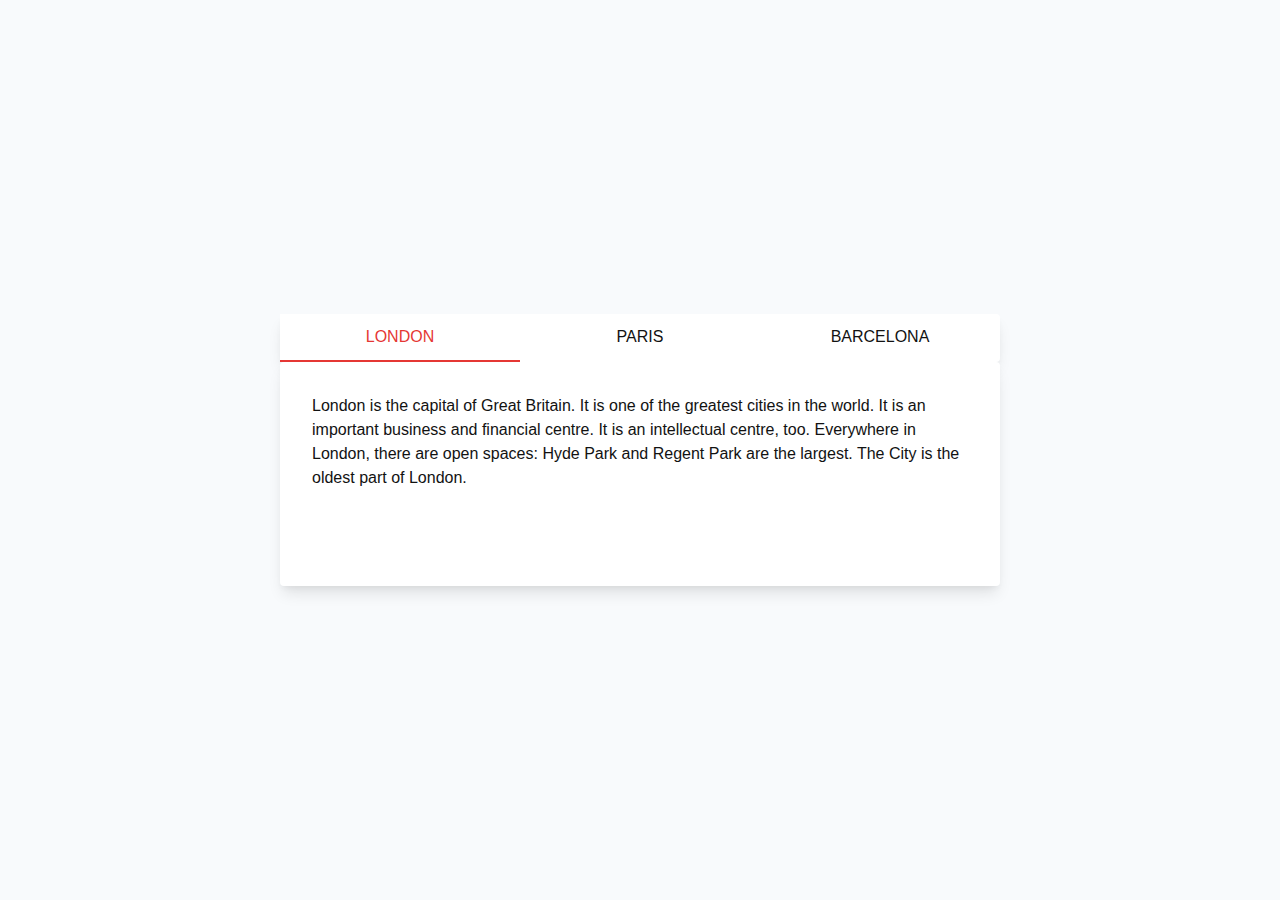
<file: tabs-menu/index.html>
<!DOCTYPE html>
<html lang="en">

   <head>
      <meta charset="UTF-8">
      <meta http-equiv="X-UA-Compatible" content="ie=edge">
      <meta name="viewport" content="width=device-width, initial-scale=1.0">
      <meta name="author" content="Syahrizaldev">
      <title>Tabs Menu - JavaScript Mini Projects</title>
      <link rel="shortcut icon" href="./icons/favicon.ico">
      <link rel="stylesheet" type="text/css" href="./css/reset.min.css">
      <link rel="stylesheet" type="text/css" href="./css/style.min.css">
      <link rel="stylesheet" type="text/css" href="./css/ionicons.min.css">
   </head>

   <body>
      <main class="main">
         <div class="container">
            <div class="wrapper">
               <div class="tabs">
                  <button type="button" class="tabs-link active" data-country="london">
                     <span data-title="london">London</span>
                  </button>
                  <button type="button" class="tabs-link" data-country="paris">
                     <span data-title="paris">Paris</span>
                  </button>
                  <button type="button" class="tabs-link" data-country="barcelona">
                     <span data-title="barcelona">Barcelona</span>
                  </button>
               </div>
               <div class="content">
                  <div class="content-item active" id="london">
                     London is the capital of Great Britain. It is one of the greatest cities in the world. It is an
                     important business and financial centre. It is an intellectual centre, too. Everywhere in
                     London, there are open spaces: Hyde Park and Regent Park are the largest. The City is the oldest
                     part of London.
                  </div>
                  <div class="content-item" id="paris">
                     Paris is in the Paris department of the Paris-Isle-of-France region The French historic,
                     political and economic capital, with a population of only 2.5 million is located in the northern
                     part of France. One of the most beautiful cities in the world. Home to historical monuments such
                     as Notre Dame, the Eiffel tower (320m), Bastille, Louvre and many more.
                  </div>
                  <div class="content-item" id="barcelona">
                     Barcelona has been an urban laboratory since the high Medieval Ages. A place of diversity, a
                     backdrop for a multiplicity of social and cultural processes on multiple scales that reflect
                     different ways of constructing the future, a city with a long experience of urban life and
                     social innovations.
                  </div>
               </div>
            </div>
         </div>
      </main>


      <script src="./js/script.js" defer></script>
   </body>

</html>
</file>
<file: accordion-menu/css/style.min.css>
:root{--color-white: hsl(0, 0%, 100%);--color-light: hsl(210, 40%, 98%);--color-black: hsl(0, 0%, 7%);--color-night: hsl(214, 100%, 10%);--color-red: hsl(1, 77%, 55%);--color-blue: hsl(207, 90%, 54%);--color-green: hsl(123, 41%, 45%);--color-orange: hsl(33, 100%, 49%);--color-purple: hsl(291, 64%, 42%);--shadow-normal: 0 1px 3px 0 rgba(0, 0, 0, 0.1), 0 1px 2px 0 rgba(0, 0, 0, 0.06);--shadow-medium: 0 4px 6px -1px rgba(0, 0, 0, 0.1), 0 2px 4px -1px rgba(0, 0, 0, 0.06);--shadow-large: 0 10px 15px -3px rgba(0, 0, 0, 0.1), 0 4px 6px -2px rgba(0, 0, 0, 0.05)}html{font-size:100%;font-size-adjust:100%;-webkit-box-sizing:border-box;box-sizing:border-box;scroll-behavior:smooth}*,*::before,*::after{padding:0;margin:0;-webkit-box-sizing:inherit;box-sizing:inherit;list-style:none;list-style-type:none;text-decoration:none;-webkit-font-smoothing:antialiased;-moz-osx-font-smoothing:grayscale;text-rendering:optimizeLegibility}body{font-family:'Segoe UI', Tahoma, Geneva, Verdana, sans-serif;font-size:1rem;font-weight:normal;line-height:1.5;color:var(--color-black);background:var(--color-light)}a,button{font-family:inherit;font-size:inherit;line-height:inherit;cursor:pointer;border:none;outline:none;background:none;text-decoration:none}img,video{display:block;max-width:100%;height:auto;-o-object-fit:cover;object-fit:cover}.container{display:-webkit-box;display:-ms-flexbox;display:flex;-webkit-box-pack:center;-ms-flex-pack:center;justify-content:center;-webkit-box-align:center;-ms-flex-align:center;align-items:center;max-width:80rem;width:100%;height:100vh;margin:0 auto;padding:0 2rem}.main .accordion{max-width:36rem;width:100%;height:auto}.main .accordion-item{width:100%;height:auto;padding:1rem;margin:1rem 0;border:none;outline:none;border-radius:4px;color:var(--color-black);background:var(--color-white);-webkit-box-shadow:var(--shadow-medium);box-shadow:var(--shadow-medium);-webkit-transition:all 0.35s ease;-o-transition:all 0.35s ease;transition:all 0.35s ease}.main .accordion-item .header{display:-webkit-box;display:-ms-flexbox;display:flex;-webkit-box-pack:justify;-ms-flex-pack:justify;justify-content:space-between;-webkit-box-align:start;-ms-flex-align:start;align-items:flex-start}.main .accordion-item .header .question{font-size:1rem;font-weight:500;line-height:inherit;color:var(--color-black);text-transform:unset;text-rendering:optimizeLegibility}.main .accordion-item .header .chevron{font-size:1.25rem;cursor:pointer;margin-left:2rem;border:none;outline:none;color:var(--color-black);-webkit-transition:all 0.35s ease;-o-transition:all 0.35s ease;transition:all 0.35s ease;-webkit-transform:translateX(-50%) rotate(0);-ms-transform:translateX(-50%) rotate(0);transform:translateX(-50%) rotate(0)}.main .accordion-item .inners{display:none;width:100%;height:auto;padding:1rem 2rem 0 0}.main .accordion-item.expand .header .chevron{color:var(--color-red);-webkit-transform:translateX(-50%) rotate(180deg);-ms-transform:translateX(-50%) rotate(180deg);transform:translateX(-50%) rotate(180deg)}.main .accordion-item.expand .inners{display:block;-webkit-transition:all 0.35s ease;-o-transition:all 0.35s ease;transition:all 0.35s ease}
</file>
<file: countdown-timer/css/style.min.css>
:root{--color-white: hsl(0, 0%, 100%);--color-light: hsl(210, 40%, 98%);--color-black: hsl(0, 0%, 7%);--color-night: hsl(214, 100%, 10%);--color-red: hsl(1, 77%, 55%);--color-blue: hsl(207, 90%, 54%);--color-green: hsl(123, 41%, 45%);--color-orange: hsl(33, 100%, 49%);--color-purple: hsl(291, 64%, 42%);--shadow-normal: 0 1px 3px 0 rgba(0, 0, 0, 0.1), 0 1px 2px 0 rgba(0, 0, 0, 0.06);--shadow-medium: 0 4px 6px -1px rgba(0, 0, 0, 0.1), 0 2px 4px -1px rgba(0, 0, 0, 0.06);--shadow-large: 0 10px 15px -3px rgba(0, 0, 0, 0.1), 0 4px 6px -2px rgba(0, 0, 0, 0.05)}@font-face{font-family:'Playfair Display';font-style:normal;font-weight:700;font-display:swap;src:url("../fonts/playfair.woff2") format("woff2")}@font-face{font-family:'Playfair Display';font-style:normal;font-weight:800;font-display:swap;src:url("../fonts/playfair.woff2") format("woff2")}html{font-size:100%;font-size-adjust:100%;-webkit-box-sizing:border-box;box-sizing:border-box;scroll-behavior:smooth}*,*::before,*::after{padding:0;margin:0;-webkit-box-sizing:inherit;box-sizing:inherit;list-style:none;list-style-type:none;text-decoration:none;-webkit-font-smoothing:antialiased;-moz-osx-font-smoothing:grayscale;text-rendering:optimizeLegibility}body{font-family:'Segoe UI', Tahoma, Geneva, Verdana, sans-serif;font-size:1rem;font-weight:400;line-height:1.5;color:var(--color-black);background:var(--color-white)}a,button{font-family:inherit;font-size:inherit;line-height:inherit;cursor:pointer;border:none;outline:none;background:none;text-decoration:none}img,video{display:block;max-width:100%;height:auto;-o-object-fit:cover;object-fit:cover}.container{display:-webkit-box;display:-ms-flexbox;display:flex;-webkit-box-pack:center;-ms-flex-pack:center;justify-content:center;-webkit-box-align:center;-ms-flex-align:center;align-items:center;max-width:80rem;width:100%;min-height:100vh;padding:0 2rem;margin:0 auto}.tagline{display:-webkit-box;display:-ms-flexbox;display:flex;-webkit-box-orient:vertical;-webkit-box-direction:normal;-ms-flex-direction:column;flex-direction:column;-webkit-box-pack:center;-ms-flex-pack:center;justify-content:center;-webkit-box-align:center;-ms-flex-align:center;align-items:center}.tagline-normal{font-family:inherit;font-size:1.65rem;font-weight:700;line-height:inherit;color:var(--color-white);text-transform:capitalize;text-rendering:optimizeLegibility}.tagline-medium{font-family:'Playfair Display';font-size:2.5rem;font-weight:700;line-height:1.25;color:var(--color-white);text-transform:uppercase;text-rendering:optimizeLegibility}.tagline-larges{font-family:'Playfair Display';font-size:3.5rem;font-weight:800;line-height:1.25;color:var(--color-white);text-transform:uppercase;text-rendering:optimizeLegibility}.header{position:relative;max-width:100%;min-height:100vh;margin:0 auto;z-index:-2;-o-object-fit:cover;object-fit:cover;background-image:url("../img/background.jpg");background-size:cover;background-repeat:no-repeat;background-position:center center;image-rendering:-webkit-optimize-contrast;image-rendering:-moz-crisp-edges;image-rendering:crisp-edges;-webkit-backface-visibility:hidden;backface-visibility:hidden}.header::before{position:absolute;content:'';top:0;left:0;width:100%;height:100%;z-index:-1;background-color:rgba(0,0,0,0.4)}.header .wrapper .details{display:-webkit-box;display:-ms-flexbox;display:flex;-webkit-box-orient:vertical;-webkit-box-direction:normal;-ms-flex-direction:column;flex-direction:column;-webkit-box-pack:center;-ms-flex-pack:center;justify-content:center;-webkit-box-align:center;-ms-flex-align:center;align-items:center;text-align:center;width:100%;height:auto;margin:2.5rem 0}.header .wrapper .details .counter{display:-webkit-box;display:-ms-flexbox;display:flex;-webkit-box-orient:horizontal;-webkit-box-direction:normal;-ms-flex-direction:row;flex-direction:row;-ms-flex-wrap:wrap;flex-wrap:wrap;-webkit-box-pack:center;-ms-flex-pack:center;justify-content:center;-webkit-box-align:center;-ms-flex-align:center;align-items:center;gap:1rem;margin:3rem 0}.header .wrapper .details .counter-control{display:-webkit-box;display:-ms-flexbox;display:flex;-webkit-box-orient:vertical;-webkit-box-direction:normal;-ms-flex-direction:column;flex-direction:column;-webkit-box-pack:center;-ms-flex-pack:center;justify-content:center;-webkit-box-align:center;-ms-flex-align:center;align-items:center;min-width:6rem;height:auto;padding:0.5rem 0;border:none;outline:none;border-radius:0.25rem;color:var(--color-white);background:rgba(0,0,0,0.55);-webkit-box-shadow:var(--shadow-medium);box-shadow:var(--shadow-medium)}.header .wrapper .details .counter-control .timer{font-family:inherit;font-size:3.25rem;font-weight:700;line-height:1.25;text-transform:uppercase;text-rendering:optimizeLegibility}.header .wrapper .details .counter-control span{font-family:inherit;font-size:1rem;font-weight:600;line-height:inherit;text-transform:uppercase;text-rendering:optimizeLegibility}
</file>
<file: counter-score/css/style.min.css>
:root{--color-white: hsl(0, 0%, 100%);--color-light: hsl(210, 40%, 98%);--color-black: hsl(0, 0%, 7%);--color-night: hsl(214, 100%, 10%);--color-red: hsl(1, 77%, 55%);--color-blue: hsl(207, 90%, 54%);--color-green: hsl(123, 41%, 45%);--color-orange: hsl(33, 100%, 49%);--color-purple: hsl(291, 64%, 42%);--shadow-normal: 0 1px 3px 0 rgba(0, 0, 0, 0.1), 0 1px 2px 0 rgba(0, 0, 0, 0.06);--shadow-medium: 0 4px 6px -1px rgba(0, 0, 0, 0.1), 0 2px 4px -1px rgba(0, 0, 0, 0.06);--shadow-large: 0 10px 15px -3px rgba(0, 0, 0, 0.1), 0 4px 6px -2px rgba(0, 0, 0, 0.05)}html{font-size:100%;font-size-adjust:100%;-webkit-box-sizing:border-box;box-sizing:border-box;scroll-behavior:smooth}*,*::before,*::after{padding:0;margin:0;-webkit-box-sizing:inherit;box-sizing:inherit;list-style:none;list-style-type:none;text-decoration:none;-webkit-font-smoothing:antialiased;-moz-osx-font-smoothing:grayscale;text-rendering:optimizeLegibility}body{font-family:'Segoe UI', Tahoma, Geneva, Verdana, sans-serif;font-size:1rem;font-weight:400;line-height:1.5;color:var(--color-black);background:var(--color-light)}a,button{font-family:inherit;font-size:inherit;line-height:inherit;cursor:pointer;border:none;outline:none;background:none;text-decoration:none}img,video{display:block;max-width:100%;height:auto;-o-object-fit:cover;object-fit:cover}.container{display:-webkit-box;display:-ms-flexbox;display:flex;-webkit-box-pack:center;-ms-flex-pack:center;justify-content:center;-webkit-box-align:center;-ms-flex-align:center;align-items:center;max-width:80rem;width:100%;height:100vh;margin:0 auto;padding:0 2rem}.title{font-family:inherit;font-size:1.75rem;font-weight:700;line-height:inherit;color:var(--color-black);text-transform:uppercase;text-rendering:optimizeLegibility}.main .counter{display:-webkit-box;display:-ms-flexbox;display:flex;-webkit-box-orient:vertical;-webkit-box-direction:normal;-ms-flex-direction:column;flex-direction:column;-webkit-box-pack:center;-ms-flex-pack:center;justify-content:center;-webkit-box-align:center;-ms-flex-align:center;align-items:center;max-width:32rem;width:100%;height:auto;padding:2rem;border:none;outline:none;border-radius:0.25rem;color:var(--color-black);background:var(--color-white);-webkit-box-shadow:var(--shadow-large);box-shadow:var(--shadow-large)}.main .counter .values{font-family:inherit;font-size:7rem;font-weight:700;line-height:inherit;padding:1rem 0;color:var(--color-black);text-transform:uppercase;text-rendering:optimizeLegibility}.main .counter .action{display:-webkit-box;display:-ms-flexbox;display:flex;-webkit-box-orient:horizontal;-webkit-box-direction:normal;-ms-flex-direction:row;flex-direction:row;-webkit-box-pack:center;-ms-flex-pack:center;justify-content:center;-webkit-box-align:center;-ms-flex-align:center;align-items:center}.main .counter .action .button{font-family:inherit;font-size:1rem;font-weight:500;line-height:inherit;cursor:pointer;border:none;outline:none;border-radius:0.25rem;padding:0.55rem 1.5rem;margin:0 1rem;color:var(--color-white);background:var(--color-blue);-webkit-box-shadow:var(--shadow-medium);box-shadow:var(--shadow-medium);text-transform:capitalize;text-rendering:optimizeLegibility}
</file>
<file: custom-select/css/style.min.css>
:root{--color-white: hsl(0, 0%, 100%);--color-light: hsl(210, 40%, 98%);--color-black: hsl(0, 0%, 7%);--color-night: hsl(214, 100%, 10%);--color-grey: hsl(0, 0%, 86%);--color-red: hsl(1, 77%, 55%);--color-blue: hsl(207, 90%, 54%);--color-green: hsl(123, 41%, 45%);--color-orange: hsl(33, 100%, 49%);--color-purple: hsl(291, 64%, 42%);--shadow-normal: 0 1px 3px 0 rgba(0, 0, 0, 0.1), 0 1px 2px 0 rgba(0, 0, 0, 0.06);--shadow-medium: 0 4px 6px -1px rgba(0, 0, 0, 0.1), 0 2px 4px -1px rgba(0, 0, 0, 0.06);--shadow-large: 0 10px 15px -3px rgba(0, 0, 0, 0.1), 0 4px 6px -2px rgba(0, 0, 0, 0.05)}*,*::after,*::before{padding:0;margin:0;-webkit-box-sizing:border-box;box-sizing:border-box;list-style:none;list-style-type:none;text-decoration:none;-moz-osx-font-smoothing:grayscale;-webkit-font-smoothing:antialiased;text-rendering:optimizeLegibility}html{font-size:100%;font-size-adjust:100%;-webkit-box-sizing:border-box;box-sizing:border-box;scroll-behavior:smooth}*,*::before,*::after{padding:0;margin:0;-webkit-box-sizing:inherit;box-sizing:inherit;list-style:none;list-style-type:none;text-decoration:none;-webkit-font-smoothing:antialiased;-moz-osx-font-smoothing:grayscale;text-rendering:optimizeLegibility}body{font-family:'Segoe UI', Tahoma, Geneva, Verdana, sans-serif;font-size:1rem;font-weight:400;line-height:1.5;color:var(--color-black);background:var(--color-white)}a,button{font-family:inherit;font-size:inherit;line-height:inherit;cursor:pointer;border:none;outline:none;background:none;text-decoration:none}img{display:block;max-width:100%;height:auto;-o-object-fit:cover;object-fit:cover}.container{max-width:80rem;width:100%;height:auto;padding:0 2rem;margin:0 auto}::-webkit-scrollbar{width:6px}::-webkit-scrollbar-thumb{border-radius:1rem;background:var(--color-grey);-webkit-box-shadow:inset 0 2px 6px rgba(0,0,0,0.12);box-shadow:inset 0 2px 6px rgba(0,0,0,0.12)}.main .wrapper{max-width:45rem;width:100%;height:auto;padding:2rem;margin:4rem auto;border:none;outline:none;border-radius:0.25rem;color:var(--color-black);background:var(--color-white);-webkit-box-shadow:var(--shadow-large);box-shadow:var(--shadow-large)}.main .wrapper .form .input-control{width:100%;height:auto;border:none;outline:none;margin-bottom:1.25rem}.main .wrapper .form .input-label{display:block;font-family:inherit;font-size:1rem;line-height:inherit;margin-bottom:5px}.main .wrapper .form .dropdown{position:relative}.main .wrapper .form .dropdown-selected{position:relative;display:-webkit-box;display:-ms-flexbox;display:flex;-webkit-box-align:center;-ms-flex-align:center;align-items:center;font-family:inherit;font-size:1rem;font-weight:normal;line-height:inherit;cursor:pointer;width:100%;height:auto;padding:0.75rem 1.25rem;border:none;outline:none;border-radius:0.25rem;background:var(--color-white);-webkit-box-shadow:var(--shadow-medium);box-shadow:var(--shadow-medium);-webkit-transition:-webkit-box-shadow 0.3s ease;transition:-webkit-box-shadow 0.3s ease;-o-transition:box-shadow 0.3s ease;transition:box-shadow 0.3s ease;transition:box-shadow 0.3s ease, -webkit-box-shadow 0.3s ease}.main .wrapper .form .dropdown-selected::after{position:absolute;font-family:'Material Icons';font-size:1.65rem;font-weight:400;line-height:inherit;content:'\e5cf';top:calc(50% - 1.15rem);right:2rem;width:0;height:0;color:var(--color-black);-webkit-transition:all 0.3s ease;-o-transition:all 0.3s ease;transition:all 0.3s ease}.main .wrapper .form .dropdown-menu{position:absolute;display:none;top:100%;left:0;width:100%;z-index:5;border:none;outline:none;border-radius:0.25rem;background:var(--color-white);-webkit-box-shadow:var(--shadow-medium);box-shadow:var(--shadow-medium)}.main .wrapper .form .dropdown-menu-items{max-height:16rem;overflow-y:scroll;overflow-x:hidden}.main .wrapper .form .dropdown-menu-item{font-family:inherit;font-size:1rem;font-weight:normal;line-height:inherit;cursor:pointer;padding:0.625rem;border:none;outline:none;background:var(--color-white)}.main .wrapper .form .dropdown-menu-item:hover{background:var(--color-grey)}.main .wrapper .form .dropdown-menu-item.selected,.main .wrapper .form .dropdown-menu-item.selected:hover{color:var(--color-white);background:var(--color-blue)}.main .wrapper .form .dropdown-menu-search{display:block;font-family:inherit;font-size:1rem;font-weight:normal;line-height:inherit;width:100%;height:auto;padding:0.625rem;border:none;outline:none;color:var(--color-black);background:#f2f2f2}
</file>
<file: custom-select/css/material.min.css>
@font-face {
  font-family: 'Material Icons';
  font-style: normal;
  font-weight: 400;
  src: url(../fonts/MaterialIcons-Regular.eot);
  src: local('Material Icons'),
       local('MaterialIcons-Regular'),
       url(../fonts/MaterialIcons-Regular.woff2) format('woff2'),
       url(../fonts/MaterialIcons-Regular.woff) format('woff'),
       url(../fonts/MaterialIcons-Regular.ttf) format('truetype');
}

.material-icons {
  font-family: 'Material Icons';
  font-weight: normal;
  font-style: normal;
  font-size: 24px;
  display: inline-block;
  line-height: 1;
  text-transform: none;
  letter-spacing: normal;
  word-wrap: normal;
  white-space: nowrap;
  direction: ltr;

  -webkit-font-smoothing: antialiased;
  text-rendering: optimizeLegibility;
  -moz-osx-font-smoothing: grayscale;
  font-feature-settings: 'liga';
}
</file>
<file: fixed-scroll/css/style.min.css>
:root{--color-white: hsl(0, 0%, 100%);--color-light: hsl(210, 40%, 98%);--color-black: hsl(0, 0%, 7%);--color-night: hsl(214, 100%, 10%);--color-red: hsl(1, 77%, 55%);--color-blue: hsl(207, 90%, 54%);--color-green: hsl(123, 41%, 45%);--color-orange: hsl(33, 100%, 49%);--color-purple: hsl(291, 64%, 42%);--shadow-normal: 0 1px 3px 0 rgba(0, 0, 0, 0.1), 0 1px 2px 0 rgba(0, 0, 0, 0.06);--shadow-medium: 0 4px 6px -1px rgba(0, 0, 0, 0.1), 0 2px 4px -1px rgba(0, 0, 0, 0.06);--shadow-large: 0 10px 15px -3px rgba(0, 0, 0, 0.1), 0 4px 6px -2px rgba(0, 0, 0, 0.05)}@-webkit-keyframes bounce{0%{-webkit-transform:scale(1);transform:scale(1)}50%{-webkit-transform:scale(1.125);transform:scale(1.125)}100%{-webkit-transform:scale(1);transform:scale(1)}}@keyframes bounce{0%{-webkit-transform:scale(1);transform:scale(1)}50%{-webkit-transform:scale(1.125);transform:scale(1.125)}100%{-webkit-transform:scale(1);transform:scale(1)}}html{font-size:100%;font-size-adjust:100%;-webkit-box-sizing:border-box;box-sizing:border-box;scroll-behavior:smooth}*,*::before,*::after{padding:0;margin:0;-webkit-box-sizing:inherit;box-sizing:inherit;list-style:none;list-style-type:none;text-decoration:none;-moz-osx-font-smoothing:grayscale;-webkit-font-smoothing:antialiased;text-rendering:optimizeLegibility}body{font-family:'Segoe UI', Tahoma, Geneva, Verdana, sans-serif;font-size:1rem;font-weight:normal;line-height:1.5;color:var(--color-black);background:var(--color-light)}a,button{font-family:inherit;font-size:inherit;line-height:inherit;cursor:pointer;border:none;outline:none;background:none;text-decoration:none}img,video{display:block;width:100%;height:auto;-o-object-fit:cover;object-fit:cover}.container{max-width:80rem;width:100%;height:auto;margin:0 auto;padding:0 2rem}.title{font-family:inherit;text-transform:uppercase;text-rendering:optimizeLegibility}.title-large{font-size:2.25rem;font-weight:700;line-height:1.25;color:var(--color-black)}.title-medium{font-size:1.45rem;font-weight:700;line-height:1.25;color:var(--color-black)}.title-tagline{font-size:3rem;font-weight:700;line-height:1.25;margin-bottom:2.5rem;text-transform:unset;color:var(--color-white)}.btn{font-family:inherit;font-size:1rem;font-weight:600;line-height:inherit;padding:1rem 2.5rem;margin:0;border:none;outline:none;text-transform:capitalize;text-rendering:optimizeLegibility}.btn-primary{border-radius:4px;color:var(--color-white);background:var(--color-blue);-webkit-box-shadow:var(--shadow-medium);box-shadow:var(--shadow-medium)}.btn-danger{border-radius:4px;color:var(--color-white);background:var(--color-red);-webkit-box-shadow:var(--shadow-medium);box-shadow:var(--shadow-medium)}.btn-rounded{border-radius:2rem;color:var(--color-white);background:var(--color-red);-webkit-box-shadow:var(--shadow-medium);box-shadow:var(--shadow-medium)}.attribution{font-family:inherit;font-size:1rem;font-weight:500;line-height:inherit;text-align:center;text-transform:capitalize;text-rendering:optimizeLegibility}.header{position:relative;width:100%;height:auto;z-index:2;-o-object-fit:cover;object-fit:cover;image-rendering:-webkit-optimize-contrast;image-rendering:-moz-crisp-edges;image-rendering:crisp-edges;background-image:url("../img/background.jpg");background-size:cover;background-position:right center;background-repeat:no-repeat}.header::before{position:absolute;content:'';top:0;left:0;width:100%;height:100%;z-index:-1;background:rgba(0,0,0,0.5)}.header .navbar{position:relative;max-width:100%;height:auto;padding:1rem 2rem;margin:0 auto;z-index:4;color:var(--color-black);background:var(--color-white)}.header .navbar.fixed{position:fixed;top:0;left:0;width:100%;height:auto;color:var(--color-black);background:var(--color-white);-webkit-box-shadow:var(--shadow-medium);box-shadow:var(--shadow-medium)}@media only screen and (min-width: 993px){.header .navbar{display:-webkit-box;display:-ms-flexbox;display:flex;-webkit-box-orient:horizontal;-webkit-box-direction:normal;-ms-flex-direction:row;flex-direction:row;-webkit-box-pack:justify;-ms-flex-pack:justify;justify-content:space-between;-webkit-box-align:center;-ms-flex-align:center;align-items:center;color:var(--color-white);background:transparent;-webkit-box-shadow:none;box-shadow:none}.header .navbar.fixed .brand{color:var(--color-red) !important}.header .navbar.fixed .menu .menu-link{color:var(--color-black) !important}}.header .navbar .navbrand{display:-webkit-box;display:-ms-flexbox;display:flex;-webkit-box-orient:horizontal;-webkit-box-direction:normal;-ms-flex-direction:row;flex-direction:row;-webkit-box-pack:justify;-ms-flex-pack:justify;justify-content:space-between;-webkit-box-align:center;-ms-flex-align:center;align-items:center}.header .navbar .navbrand .brand{font-family:inherit;font-size:1.75rem;font-weight:700;line-height:inherit;color:var(--color-red);text-transform:uppercase;text-rendering:optimizeLegibility}@media only screen and (min-width: 993px){.header .navbar .navbrand .brand{color:var(--color-white)}}.header .navbar .navbrand .burger{display:-webkit-box;display:-ms-flexbox;display:flex;-webkit-box-pack:center;-ms-flex-pack:center;justify-content:center;-webkit-box-align:center;-ms-flex-align:center;align-items:center;cursor:pointer;border:none;outline:none;background:none;-webkit-transition:all 0.3s ease;-o-transition:all 0.3s ease;transition:all 0.3s ease}.header .navbar .navbrand .burger-closed{display:none}.header .navbar .navbrand .burger.active .burger-opened{display:none}.header .navbar .navbrand .burger.active .burger-closed{display:block}@media only screen and (min-width: 993px){.header .navbar .navbrand .burger{display:none}}.header .navbar .navmenu{height:0;overflow:hidden;-webkit-transition:all 0.3s ease;-o-transition:all 0.3s ease;transition:all 0.3s ease}.header .navbar .navmenu .menu{padding:1rem 0}.header .navbar .navmenu .menu-item{padding:0.5rem 0}.header .navbar .navmenu .menu-link{font-family:inherit;font-size:1rem;font-weight:600;line-height:inherit;color:var(--color-black);text-transform:capitalize;text-rendering:optimizeLegibility;-webkit-transition:all 0.35s ease;-o-transition:all 0.35s ease;transition:all 0.35s ease}@media only screen and (min-width: 993px){.header .navbar .navmenu{width:100%;height:auto !important}.header .navbar .navmenu .menu{display:-webkit-box;display:-ms-flexbox;display:flex;-webkit-box-orient:horizontal;-webkit-box-direction:normal;-ms-flex-direction:row;flex-direction:row;-webkit-box-pack:end;-ms-flex-pack:end;justify-content:flex-end;-webkit-box-align:center;-ms-flex-align:center;align-items:center;padding:0}.header .navbar .navmenu .menu-item{padding:0 1rem}.header .navbar .navmenu .menu-link{color:var(--color-white)}}.header .banner{position:relative;display:-webkit-box;display:-ms-flexbox;display:flex;-webkit-box-orient:vertical;-webkit-box-direction:normal;-ms-flex-direction:column;flex-direction:column;-webkit-box-pack:center;-ms-flex-pack:center;justify-content:center;-webkit-box-align:center;-ms-flex-align:center;align-items:center;text-align:center;width:100%;min-height:90vh}.main .section{display:-webkit-box;display:-ms-flexbox;display:flex;-webkit-box-pack:center;-ms-flex-pack:center;justify-content:center;-webkit-box-align:start;-ms-flex-align:start;align-items:flex-start;text-align:center;width:100%;min-height:100vh;padding:1rem 0;color:var(--color-black);background:var(--color-light)}.main .section:nth-child(2),.main .section:nth-child(4),.main .section:nth-child(6){background:var(--color-white)}.footer{width:100%;height:auto;padding:3rem 0;color:var(--color-white);background:var(--color-black)}.footer .toplink{position:fixed;display:-webkit-box;display:-ms-flexbox;display:flex;-webkit-box-pack:center;-ms-flex-pack:center;justify-content:center;-webkit-box-align:center;-ms-flex-align:center;align-items:center;bottom:2rem;right:1rem;width:1.75rem;height:1.75rem;border:none;outline:none;border-radius:2px;z-index:-99;opacity:0;visibility:hidden;background:var(--color-blue);-webkit-animation:bounce 2s ease-in-out infinite;animation:bounce 2s ease-in-out infinite}.footer .toplink-icon{font-size:1.2rem;font-weight:500;line-height:inherit;text-align:center;color:var(--color-white)}.footer .toplink.show{z-index:999;opacity:1;visibility:visible}
</file>
<file: lorem-ipsum/css/style.min.css>
:root{--color-white: hsl(0, 0%, 100%);--color-light: hsl(210, 40%, 98%);--color-black: hsl(0, 0%, 7%);--color-night: hsl(214, 100%, 10%);--color-red: hsl(1, 77%, 55%);--color-blue: hsl(207, 90%, 54%);--color-green: hsl(123, 41%, 45%);--color-orange: hsl(33, 100%, 49%);--color-purple: hsl(291, 64%, 42%);--shadow-normal: 0 1px 3px 0 rgba(0, 0, 0, 0.1), 0 1px 2px 0 rgba(0, 0, 0, 0.06);--shadow-medium: 0 4px 6px -1px rgba(0, 0, 0, 0.1), 0 2px 4px -1px rgba(0, 0, 0, 0.06);--shadow-large: 0 10px 15px -3px rgba(0, 0, 0, 0.1), 0 4px 6px -2px rgba(0, 0, 0, 0.05)}html{font-size:100%;font-size-adjust:100%;-webkit-box-sizing:border-box;box-sizing:border-box;scroll-behavior:smooth}*,*::before,*::after{padding:0;margin:0;-webkit-box-sizing:inherit;box-sizing:inherit;list-style:none;list-style-type:none;text-decoration:none;-webkit-font-smoothing:antialiased;-moz-osx-font-smoothing:grayscale;text-rendering:optimizeLegibility}body{font-family:'Segoe UI', Tahoma, Geneva, Verdana, sans-serif;font-size:1rem;font-weight:400;line-height:1.5;color:var(--color-black);background:var(--color-white)}a,button{font-family:inherit;font-size:inherit;line-height:inherit;cursor:pointer;border:none;outline:none;background:none;text-decoration:none}img{display:block;max-width:100%;height:auto;-o-object-fit:cover;object-fit:cover}.container{max-width:80rem;width:100%;height:auto;padding:0 2rem;margin:0 auto}.card{width:100%;height:auto;padding:2rem;border:none;outline:none;border-radius:0.25rem;background:var(--color-white);-webkit-box-shadow:var(--shadow-large);box-shadow:var(--shadow-large)}.btn{font-family:inherit;font-size:1rem;font-weight:500;line-height:inherit;cursor:pointer;border:none;outline:none;text-transform:capitalize;-webkit-box-shadow:none;box-shadow:none}.btn-primary{padding:0.75rem 1.25rem;border-radius:0.25rem;color:var(--color-white);background:var(--color-purple);-webkit-box-shadow:var(--shadow-medium);box-shadow:var(--shadow-medium)}.btn-rounded{padding:0.75rem 1.25rem;border-radius:3rem;color:var(--color-white);background:var(--color-purple);-webkit-box-shadow:var(--shadow-medium);box-shadow:var(--shadow-medium)}.btn-success{padding:0.75rem 1.25rem;border-radius:0.25rem;color:var(--color-white);background:var(--color-green);-webkit-box-shadow:var(--shadow-medium);box-shadow:var(--shadow-medium)}.title{font-family:inherit;text-transform:capitalize;text-rendering:optimizeLegibility}.title-normal{font-size:1.125rem;font-weight:600;line-height:1.25}.title-medium{font-size:1.25rem;font-weight:600;line-height:1.25}.title-large{font-size:1.5rem;font-weight:700;line-height:1.25}.title-extra{font-size:2.5rem;font-weight:700;line-height:1.25}.paragraph{font-family:inherit;font-size:1rem;font-weight:normal;line-height:inherit;margin:1rem 0;text-transform:unset;text-rendering:optimizeLegibility}.brand{font-family:inherit;font-size:1.65rem;font-weight:700;line-height:inherit;border:none;outline:none;color:var(--color-purple);text-transform:uppercase;text-rendering:optimizeLegibility}.header .navbar{display:-webkit-box;display:-ms-flexbox;display:flex;-webkit-box-orient:horizontal;-webkit-box-direction:normal;-ms-flex-direction:row;flex-direction:row;-webkit-box-pack:start;-ms-flex-pack:start;justify-content:flex-start;-webkit-box-align:center;-ms-flex-align:center;align-items:center;gap:1rem;width:100%;height:auto;padding:1.25rem 0}@media only screen and (max-width: 768px){.header .navbar{display:-webkit-box;display:-ms-flexbox;display:flex;-webkit-box-pack:center;-ms-flex-pack:center;justify-content:center;-webkit-box-align:center;-ms-flex-align:center;align-items:center;text-align:center}}.main .section{max-width:80%;height:auto;margin:4rem auto}.main .section .form .input-label{font-family:inherit;font-size:1rem;font-weight:normal;line-height:inherit;text-transform:capitalize;text-rendering:optimizeLegibility}.main .section .form .input-control{display:-webkit-box;display:-ms-flexbox;display:flex;-webkit-box-orient:horizontal;-webkit-box-direction:normal;-ms-flex-direction:row;flex-direction:row;-webkit-box-pack:center;-ms-flex-pack:center;justify-content:center;-webkit-box-align:center;-ms-flex-align:center;align-items:center;text-align:center;gap:1rem}.main .section .form .input-field{font-family:inherit;font-size:1rem;font-weight:500;line-height:inherit;text-align:center;padding:0.75rem 1.25rem;margin:0;width:100%;height:auto;border:none;outline:none;border-radius:3rem;color:var(--color-black);background:var(--color-white);-webkit-box-shadow:var(--shadow-medium);box-shadow:var(--shadow-medium)}.main .section .form .input-field::-webkit-inner-spin-button,.main .section .form .input-field::-webkit-outer-spin-button{-webkit-appearance:none;-moz-appearance:textfield;margin:0}@media only screen and (max-width: 768px){.main .section{max-width:100%;height:auto}.main .section .form .input-control{display:-webkit-box;display:-ms-flexbox;display:flex;-webkit-box-orient:vertical;-webkit-box-direction:normal;-ms-flex-direction:column;flex-direction:column;-webkit-box-pack:center;-ms-flex-pack:center;justify-content:center;-webkit-box-align:center;-ms-flex-align:center;align-items:center}}.main .wrapper{position:relative;max-width:80%;min-height:60vh;margin:0 auto;margin-bottom:4rem}.main .wrapper .copied{position:absolute;font-size:1.3rem;line-height:inherit;text-align:center;cursor:pointer;top:0;right:0;width:3rem;height:3rem;border:none;outline:none;color:var(--color-white);background:var(--color-purple);-webkit-transition:all 0.3s ease;-o-transition:all 0.3s ease;transition:all 0.3s ease}@media only screen and (max-width: 768px){.main .wrapper{max-width:100%;min-height:60vh}}
</file>
<file: modal-popup/css/style.min.css>
:root{--color-white: hsl(0, 0%, 100%);--color-light: hsl(210, 40%, 98%);--color-black: hsl(0, 0%, 7%);--color-night: hsl(214, 100%, 10%);--color-red: hsl(1, 77%, 55%);--color-blue: hsl(207, 90%, 54%);--color-green: hsl(123, 41%, 45%);--color-orange: hsl(33, 100%, 49%);--color-purple: hsl(291, 64%, 42%);--shadow-normal: 0 1px 3px 0 rgba(0, 0, 0, 0.1), 0 1px 2px 0 rgba(0, 0, 0, 0.06);--shadow-medium: 0 4px 6px -1px rgba(0, 0, 0, 0.1), 0 2px 4px -1px rgba(0, 0, 0, 0.06);--shadow-large: 0 10px 15px -3px rgba(0, 0, 0, 0.1), 0 4px 6px -2px rgba(0, 0, 0, 0.05)}html{font-size:100%;font-size-adjust:100%;-webkit-box-sizing:border-box;box-sizing:border-box;scroll-behavior:smooth}*,*::before,*::after{padding:0;margin:0;-webkit-box-sizing:inherit;box-sizing:inherit;list-style:none;list-style-type:none;text-decoration:none;-webkit-font-smoothing:antialiased;-moz-osx-font-smoothing:grayscale;text-rendering:optimizeLegibility}body{font-family:'Segoe UI', Tahoma, Geneva, Verdana, sans-serif;font-size:1rem;font-weight:normal;line-height:1.5;color:var(--color-black);background:var(--color-white)}a,button{font-family:inherit;font-size:inherit;line-height:inherit;cursor:pointer;border:none;outline:none;background:none;text-decoration:none}img,video{display:block;max-width:100%;height:auto;-o-object-fit:cover;object-fit:cover}.container{display:-webkit-box;display:-ms-flexbox;display:flex;-webkit-box-pack:center;-ms-flex-pack:center;justify-content:center;-webkit-box-align:center;-ms-flex-align:center;align-items:center;max-width:80rem;width:100%;height:100vh;margin:0 auto;padding:0 2rem}.btn{font-family:inherit;font-size:1rem;font-weight:500;line-height:inherit;border:none;outline:none;text-transform:capitalize;text-rendering:optimizeLegibility}.btn-primary{padding:0.75rem 2rem;border-radius:0.25rem;color:var(--color-white);background:var(--color-blue);-webkit-box-shadow:var(--shadow-medium);box-shadow:var(--shadow-medium)}.title{font-family:inherit;line-height:inherit;margin-bottom:1rem;text-transform:uppercase;text-rendering:optimizeLegibility}.title-medium{font-size:1.65rem;font-weight:600;color:var(--color-black)}.paragraph{font-family:inherit;font-size:1rem;font-weight:normal;line-height:inherit;margin:0.5rem 0;text-transform:unset;text-rendering:optimizeLegibility}.main{max-width:100%;height:auto;-o-object-fit:cover;object-fit:cover;background-image:url("../img/background.jpeg");background-size:cover;background-position:center center;background-repeat:no-repeat}.main .wrapper{display:-webkit-box;display:-ms-flexbox;display:flex;-webkit-box-orient:vertical;-webkit-box-direction:normal;-ms-flex-direction:column;flex-direction:column;-webkit-box-pack:center;-ms-flex-pack:center;justify-content:center;-webkit-box-align:center;-ms-flex-align:center;align-items:center;max-width:35rem;width:100%;height:auto;padding:1rem 2rem;border:none;outline:none;border-radius:0.25rem;color:var(--color-black);background:var(--color-white);-webkit-box-shadow:var(--shadow-large);box-shadow:var(--shadow-large)}.main .modal-overlay{position:fixed;display:-webkit-box;display:-ms-flexbox;display:flex;-webkit-box-pack:center;-ms-flex-pack:center;justify-content:center;-webkit-box-align:center;-ms-flex-align:center;align-items:center;top:0;left:0;width:100%;height:100%;z-index:-5;opacity:0;visibility:hidden;background:rgba(0,0,0,0.6);-webkit-transition:all 0.35s ease;-o-transition:all 0.35s ease;transition:all 0.35s ease}.main .modal-overlay.active{z-index:999;opacity:1;visibility:visible}.main .modal-content{position:relative;max-width:35rem;width:100%;height:auto;padding:1rem 2rem;margin:1rem;border:none;outline:none;border-radius:0.25rem;color:var(--color-black);background:var(--color-white);-webkit-box-shadow:var(--shadow-large);box-shadow:var(--shadow-large);-webkit-transition:all 0.35s ease;-o-transition:all 0.35s ease;transition:all 0.35s ease}.main .modal-content .modal-close{position:absolute;top:0.5rem;right:1rem;font-size:1.5rem;border:none;outline:none;color:var(--color-red);background:none}
</file>
<file: tabs-menu/css/style.min.css>
:root{--color-white: hsl(0, 0%, 100%);--color-light: hsl(210, 40%, 98%);--color-black: hsl(0, 0%, 7%);--color-night: hsl(214, 100%, 10%);--color-red: hsl(1, 77%, 55%);--color-blue: hsl(207, 90%, 54%);--color-green: hsl(123, 41%, 45%);--color-orange: hsl(33, 100%, 49%);--color-purple: hsl(291, 64%, 42%);--shadow-normal: 0 1px 3px 0 rgba(0, 0, 0, 0.1), 0 1px 2px 0 rgba(0, 0, 0, 0.06);--shadow-medium: 0 4px 6px -1px rgba(0, 0, 0, 0.1), 0 2px 4px -1px rgba(0, 0, 0, 0.06);--shadow-large: 0 10px 15px -3px rgba(0, 0, 0, 0.1), 0 4px 6px -2px rgba(0, 0, 0, 0.05)}html{font-size:100%;font-size-adjust:100%;-webkit-box-sizing:border-box;box-sizing:border-box;scroll-behavior:smooth}*,*::before,*::after{padding:0;margin:0;-webkit-box-sizing:inherit;box-sizing:inherit;list-style:none;list-style-type:none;text-decoration:none;-webkit-font-smoothing:antialiased;-moz-osx-font-smoothing:grayscale;text-rendering:optimizeLegibility}body{font-family:'Segoe UI', Tahoma, Geneva, Verdana, sans-serif;font-size:1rem;font-weight:400;line-height:1.5;color:var(--color-black);background:var(--color-light)}a,button{font-family:inherit;font-size:inherit;line-height:inherit;cursor:pointer;border:none;outline:none;background:none;text-decoration:none}img,video{display:block;max-width:100%;height:auto;-o-object-fit:cover;object-fit:cover}.container{display:-webkit-box;display:-ms-flexbox;display:flex;-webkit-box-pack:center;-ms-flex-pack:center;justify-content:center;-webkit-box-align:center;-ms-flex-align:center;align-items:center;max-width:80rem;width:100%;height:100vh;padding:0 2rem;margin:0 auto}.main .wrapper{max-width:45rem;width:100%;height:auto;-webkit-transition:all 0.35s ease;-o-transition:all 0.35s ease;transition:all 0.35s ease}.main .tabs{display:-webkit-box;display:-ms-flexbox;display:flex;-webkit-box-pack:justify;-ms-flex-pack:justify;justify-content:space-between;-webkit-box-align:center;-ms-flex-align:center;align-items:center;width:100%;height:3rem;border:none;outline:none;border-radius:0.25rem;background:var(--color-white);-webkit-box-shadow:var(--shadow-large);box-shadow:var(--shadow-large)}.main .tabs-link{position:relative;display:-webkit-box;display:-ms-flexbox;display:flex;-webkit-box-pack:center;-ms-flex-pack:center;justify-content:center;-webkit-box-align:center;-ms-flex-align:center;align-items:center;cursor:pointer;width:calc(100% / 3);height:3rem;overflow:hidden;outline:none;border:none;border:none;border-bottom:2px solid transparent;-webkit-transition:all 0.35s ease;-o-transition:all 0.35s ease;transition:all 0.35s ease}.main .tabs-link::before{position:absolute;content:'';top:0;left:0;width:100%;height:0px;z-index:2;-webkit-transition:all 0.35s ease;-o-transition:all 0.35s ease;transition:all 0.35s ease}.main .tabs-link span{font-family:inherit;font-size:1rem;font-weight:500;line-height:inherit;z-index:2;color:var(--color-black);text-transform:uppercase;text-rendering:optimizeLegibility;-webkit-transition:all 0.3s ease;-o-transition:all 0.3s ease;transition:all 0.3s ease}.main .tabs-link.active{height:3rem;bottom:0px;z-index:0;overflow:hidden;border-bottom:2px solid var(--color-red);background:var(--color-white)}.main .tabs-link.active span{color:var(--color-red)}.main .content{padding:2rem;overflow:hidden;border-radius:0.25rem;background:var(--color-white);-webkit-box-shadow:var(--shadow-large);box-shadow:var(--shadow-large)}.main .content-item{display:none;font-family:inherit;font-size:1rem;font-weight:inherit;line-height:inherit;width:100%;min-height:10rem;text-transform:unset;text-rendering:optimizeLegibility}.main .content-item.active{display:block;-webkit-transition:all 0.5s ease;-o-transition:all 0.5s ease;transition:all 0.5s ease}
</file>
